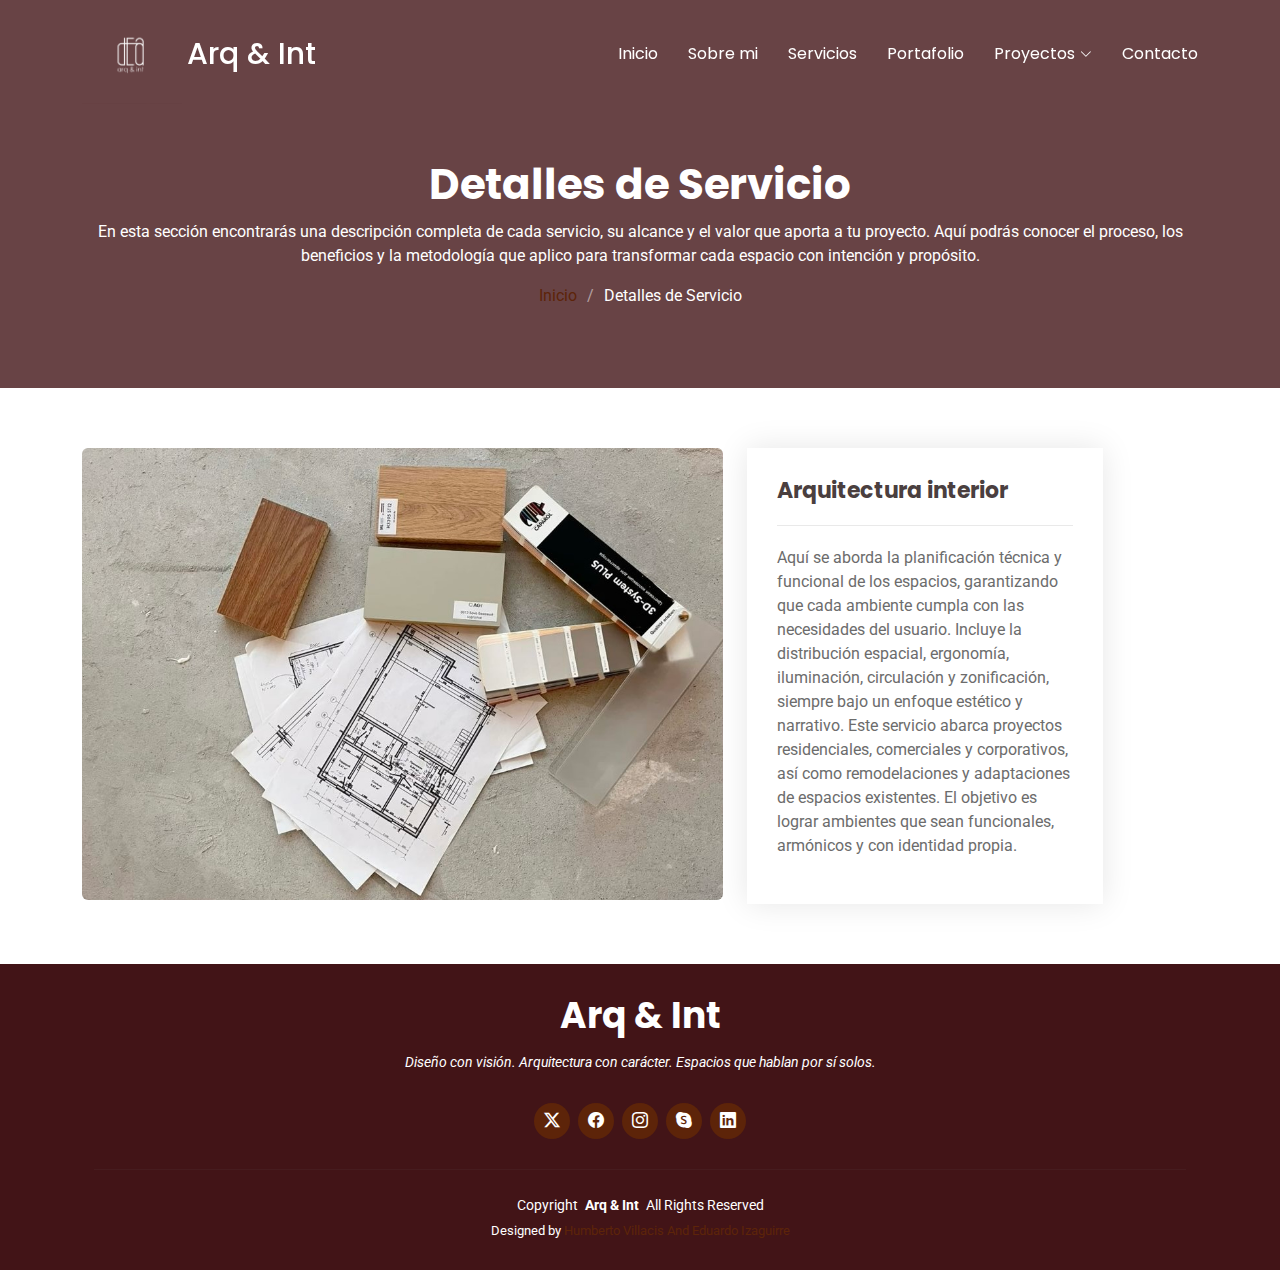
<file: arquitecturaService.html>
<!DOCTYPE html>
<html lang="en">

<head>
  <meta charset="utf-8">
  <meta content="width=device-width, initial-scale=1.0" name="viewport">
  <title>Portfolio Details
  </title>
  <meta name="description" content="">
  <meta name="keywords" content="">

  <!-- Favicons -->
  <link href="assets/img/favicon.png" rel="icon">
  <link href="assets/img/apple-touch-icon.png" rel="apple-touch-icon">

  <!-- Fonts -->
  <link href="https://fonts.googleapis.com" rel="preconnect">
  <link href="https://fonts.gstatic.com" rel="preconnect" crossorigin>
  <link href="https://fonts.googleapis.com/css2?family=Roboto:ital,wght@0,100;0,300;0,400;0,500;0,700;0,900;1,100;1,300;1,400;1,500;1,700;1,900&family=Poppins:ital,wght@0,100;0,200;0,300;0,400;0,500;0,600;0,700;0,800;0,900;1,100;1,200;1,300;1,400;1,500;1,600;1,700;1,800;1,900&family=Playfair+Display:ital,wght@0,400;0,500;0,600;0,700;0,800;0,900;1,400;1,500;1,600;1,700;1,800;1,900&display=swap" rel="stylesheet">

  <!-- Vendor CSS Files -->
  <link href="assets/vendor/bootstrap/css/bootstrap.min.css" rel="stylesheet">
  <link href="assets/vendor/bootstrap-icons/bootstrap-icons.css" rel="stylesheet">
  <link href="assets/vendor/aos/aos.css" rel="stylesheet">
  <link href="assets/vendor/swiper/swiper-bundle.min.css" rel="stylesheet">
  <link href="assets/vendor/glightbox/css/glightbox.min.css" rel="stylesheet">

  <!-- Main CSS File -->
  <link href="assets/css/main.css" rel="stylesheet">

  <!-- =======================================================
  * Template Name: Folio
  * Template URL: https://bootstrapmade.com/folio-bootstrap-portfolio-template/
  * Updated: Aug 08 2024 with Bootstrap v5.3.3
  * Author: BootstrapMade.com
  * License: https://bootstrapmade.com/license/
  ======================================================== -->
</head>

<body class="portfolio-details-page">

  <header id="header" class="header d-flex align-items-center fixed-top">
    <div class="container-fluid container-xl position-relative d-flex align-items-center justify-content-between">

      <a href="index.html" class="logo d-flex align-items-center">
  <img 
    src="assets/img/logo nuevo DEA [Recuperado]-01.png" 
    alt="Arq & Int"
  >
  <h1 class="sitename">Arq & Int</h1>
</a>

      <nav id="navmenu" class="navmenu">
        <ul>
          <li><a href="index.html">Inicio</a></li>
          <li><a href="index.html">Sobre mi</a></li>
          <li><a href="index.html">Servicios</a></li>
          <li><a href="#portfolio">Portafolio</a></li>
          <li class="dropdown"><a href="#"><span>Proyectos</span> <i class="bi bi-chevron-down toggle-dropdown"></i></a>
            <ul>
              <li><a href="motocross.html">centro de salud de motocross</a></li>
              <li><a href="DetailBranding.html">branding y edición gráfica</a></li>
              <li><a href="coworking.html">coworking camara de comercio</a></li>
              <li><a href="habitacion.html">habitaciones residenciales</a></li>
              <li><a href="terraza.html">terraza rupestre' s</a></li>
            </ul>
          </li>
          <li><a href="#contact">Contacto</a></li>
        </ul>
        <i class="mobile-nav-toggle d-xl-none bi bi-list"></i>
      </nav>

    </div>
  </header>

  <main class="main">

    <!-- Page Title -->
    <div class="page-title dark-background">
      <div class="container position-relative">
        <h1>Detalles de Servicio</h1>
        <p>En esta sección encontrarás una descripción completa de cada servicio, su alcance y el valor que aporta a tu proyecto. Aquí podrás conocer el proceso, los beneficios y la metodología que aplico para transformar cada espacio con intención y propósito.
</p>
        <nav class="breadcrumbs">
          <ol>
            <li><a href="index.html">Inicio</a></li>
            <li class="current">Detalles de Servicio</li>
          </ol>
        </nav>
      </div>
    </div><!-- End Page Title -->

    <!-- Portfolio Details Section -->
   <section id="portfolio-details" class="portfolio-details section">

  <div class="container" data-aos="fade-up" data-aos-delay="100">

    <div class="row gy-4">

      <!-- Imagen fija sin slider -->
      <div class="col-lg-7">
        <img 
          src="assets/img/Services/IMG_3809.JPG" 
          alt="" 
          class="img-fluid rounded"
          data-aos="fade-up"
          data-aos-delay="100"
        >
      </div>

      <!-- Información del proyecto -->
      <div class="col-lg-4">
        <div class="portfolio-info" data-aos="fade-up" data-aos-delay="200">
          <h3>Arquitectura interior</h3>
          <p>
            Aquí se aborda la planificación técnica y funcional de los espacios, garantizando que cada ambiente cumpla con las necesidades del usuario. Incluye la distribución espacial, ergonomía, iluminación, circulación y zonificación, siempre bajo un enfoque estético y narrativo. Este servicio abarca proyectos residenciales, comerciales y corporativos, así como remodelaciones y adaptaciones de espacios existentes. El objetivo es lograr ambientes que sean funcionales, armónicos y con identidad propia.
          </p>
        </div>
      </div>

    </div>

  </div>

</section>
<!-- /Portfolio Details Section -->

  </main>

   <footer id="footer" class="footer light-background">
    <div class="container">
      <h3 class="sitename">Arq & Int</h3>
      <p>Diseño con visión. Arquitectura con carácter. Espacios que hablan por sí solos.</p>
      <div class="social-links d-flex justify-content-center">
        <a href=""><i class="bi bi-twitter-x"></i></a>
        <a href=""><i class="bi bi-facebook"></i></a>
        <a href=""><i class="bi bi-instagram"></i></a>
        <a href=""><i class="bi bi-skype"></i></a>
        <a href=""><i class="bi bi-linkedin"></i></a>
      </div>
      <div class="container">
        <div class="copyright">
          <span>Copyright</span> <strong class="px-1 sitename">Arq & Int</strong> <span>All Rights Reserved</span>
        </div>
        <div class="credits">
          <!-- All the links in the footer should remain intact. -->
          <!-- You can delete the links only if you've purchased the pro version. -->
          <!-- Licensing information: https://bootstrapmade.com/license/ -->
          <!-- Purchase the pro version with working PHP/AJAX contact form: [buy-url] -->
          Designed by <a href="">Humberto Villacis And Eduardo Izaguirre</a>
        </div>
      </div>
    </div>
  </footer>
  
  <!-- Scroll Top -->
  <a href="#" id="scroll-top" class="scroll-top d-flex align-items-center justify-content-center"><i class="bi bi-arrow-up-short"></i></a>

  <!-- Preloader -->
  <div id="preloader"></div>

  <!-- Vendor JS Files -->
  <script src="assets/vendor/bootstrap/js/bootstrap.bundle.min.js"></script>
  <script src="assets/vendor/php-email-form/validate.js"></script>
  <script src="assets/vendor/aos/aos.js"></script>
  <script src="assets/vendor/typed.js/typed.umd.js"></script>
  <script src="assets/vendor/swiper/swiper-bundle.min.js"></script>
  <script src="assets/vendor/glightbox/js/glightbox.min.js"></script>
  <script src="assets/vendor/imagesloaded/imagesloaded.pkgd.min.js"></script>
  <script src="assets/vendor/isotope-layout/isotope.pkgd.min.js"></script>

  <!-- Main JS File -->
  <script src="assets/js/main.js"></script>

</body>

</html>
</file>
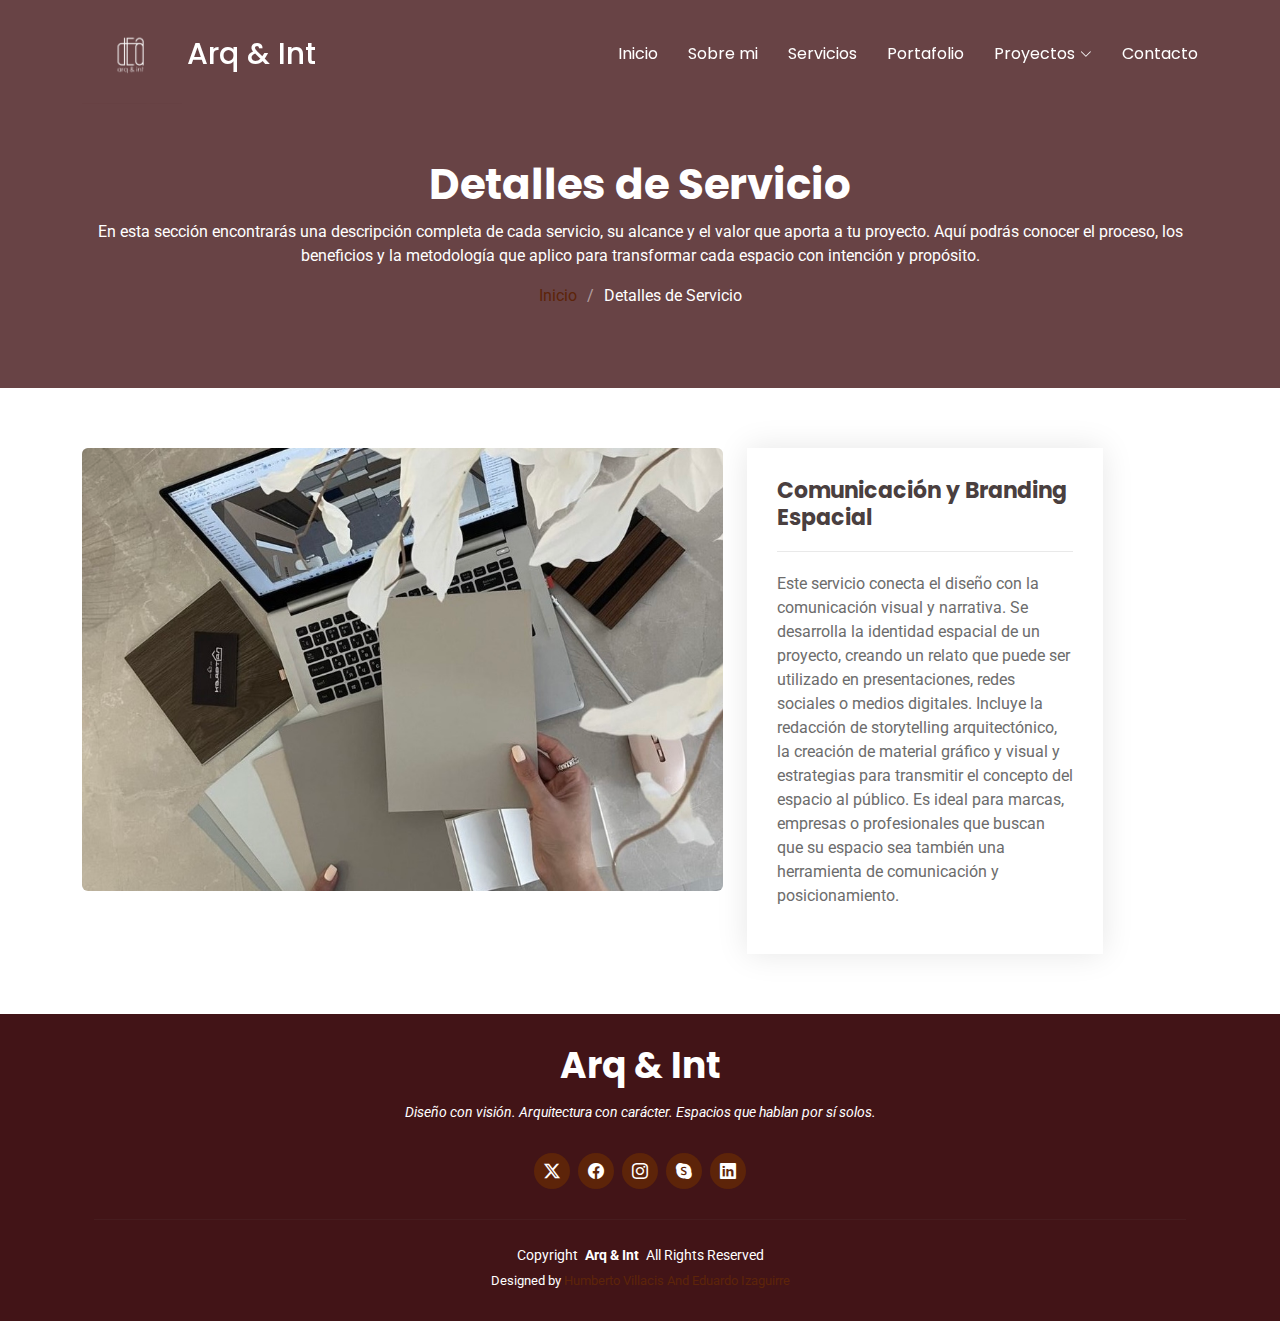
<file: brandingService.html>
<!DOCTYPE html>
<html lang="en">

<head>
  <meta charset="utf-8">
  <meta content="width=device-width, initial-scale=1.0" name="viewport">
  <title>Portfolio Details
  </title>
  <meta name="description" content="">
  <meta name="keywords" content="">

  <!-- Favicons -->
  <link href="assets/img/favicon.png" rel="icon">
  <link href="assets/img/apple-touch-icon.png" rel="apple-touch-icon">

  <!-- Fonts -->
  <link href="https://fonts.googleapis.com" rel="preconnect">
  <link href="https://fonts.gstatic.com" rel="preconnect" crossorigin>
  <link href="https://fonts.googleapis.com/css2?family=Roboto:ital,wght@0,100;0,300;0,400;0,500;0,700;0,900;1,100;1,300;1,400;1,500;1,700;1,900&family=Poppins:ital,wght@0,100;0,200;0,300;0,400;0,500;0,600;0,700;0,800;0,900;1,100;1,200;1,300;1,400;1,500;1,600;1,700;1,800;1,900&family=Playfair+Display:ital,wght@0,400;0,500;0,600;0,700;0,800;0,900;1,400;1,500;1,600;1,700;1,800;1,900&display=swap" rel="stylesheet">

  <!-- Vendor CSS Files -->
  <link href="assets/vendor/bootstrap/css/bootstrap.min.css" rel="stylesheet">
  <link href="assets/vendor/bootstrap-icons/bootstrap-icons.css" rel="stylesheet">
  <link href="assets/vendor/aos/aos.css" rel="stylesheet">
  <link href="assets/vendor/swiper/swiper-bundle.min.css" rel="stylesheet">
  <link href="assets/vendor/glightbox/css/glightbox.min.css" rel="stylesheet">

  <!-- Main CSS File -->
  <link href="assets/css/main.css" rel="stylesheet">

  <!-- =======================================================
  * Template Name: Folio
  * Template URL: https://bootstrapmade.com/folio-bootstrap-portfolio-template/
  * Updated: Aug 08 2024 with Bootstrap v5.3.3
  * Author: BootstrapMade.com
  * License: https://bootstrapmade.com/license/
  ======================================================== -->
</head>

<body class="portfolio-details-page">

  <header id="header" class="header d-flex align-items-center fixed-top">
    <div class="container-fluid container-xl position-relative d-flex align-items-center justify-content-between">

      <a href="index.html" class="logo d-flex align-items-center">
  <img 
    src="assets/img/logo nuevo DEA [Recuperado]-01.png" 
    alt="Arq & Int"
  >
  <h1 class="sitename">Arq & Int</h1>
</a>

      <nav id="navmenu" class="navmenu">
        <ul>
          <li><a href="index.html">Inicio</a></li>
          <li><a href="index.html">Sobre mi</a></li>
          <li><a href="index.html">Servicios</a></li>
          <li><a href="#portfolio">Portafolio</a></li>
          <li class="dropdown"><a href="#"><span>Proyectos</span> <i class="bi bi-chevron-down toggle-dropdown"></i></a>
            <ul>
              <li><a href="motocross.html">centro de salud de motocross</a></li>
              <li><a href="DetailBranding.html">branding y edición gráfica</a></li>
              <li><a href="coworking.html">coworking camara de comercio</a></li>
              <li><a href="habitacion.html">habitaciones residenciales</a></li>
              <li><a href="terraza.html">terraza rupestre' s</a></li>
            </ul>
          </li>
          <li><a href="#contact">Contacto</a></li>
        </ul>
        <i class="mobile-nav-toggle d-xl-none bi bi-list"></i>
      </nav>

    </div>
  </header>

  <main class="main">

    <!-- Page Title -->
    <div class="page-title dark-background">
      <div class="container position-relative">
        <h1>Detalles de Servicio</h1>
        <p>En esta sección encontrarás una descripción completa de cada servicio, su alcance y el valor que aporta a tu proyecto. Aquí podrás conocer el proceso, los beneficios y la metodología que aplico para transformar cada espacio con intención y propósito.
</p>
        <nav class="breadcrumbs">
          <ol>
            <li><a href="index.html">Inicio</a></li>
            <li class="current">Detalles de Servicio</li>
          </ol>
        </nav>
      </div>
    </div><!-- End Page Title -->

    <!-- Portfolio Details Section -->
   <section id="portfolio-details" class="portfolio-details section">

  <div class="container" data-aos="fade-up" data-aos-delay="100">

    <div class="row gy-4">

      <!-- Imagen fija sin slider -->
      <div class="col-lg-7">
        <img 
          src="assets/img/Services/IMG_3808.JPG" 
          alt="" 
          class="img-fluid rounded"
          data-aos="fade-up"
          data-aos-delay="100"
        >
      </div>

      <!-- Información del proyecto -->
      <div class="col-lg-4">
        <div class="portfolio-info" data-aos="fade-up" data-aos-delay="200">
          <h3>Comunicación y Branding Espacial</h3>
          <p>
            Este servicio conecta el diseño con la comunicación visual y narrativa. Se desarrolla la identidad espacial de un proyecto, creando un relato que puede ser utilizado en presentaciones, redes sociales o medios digitales. Incluye la redacción de storytelling arquitectónico, la creación de material gráfico y visual y estrategias para transmitir el concepto del espacio al público. Es ideal para marcas, empresas o profesionales que buscan que su espacio sea también una herramienta de comunicación y posicionamiento.
          </p>
        </div>
      </div>

    </div>

  </div>

</section>
<!-- /Portfolio Details Section -->

  </main>

   <footer id="footer" class="footer light-background">
    <div class="container">
      <h3 class="sitename">Arq & Int</h3>
      <p>Diseño con visión. Arquitectura con carácter. Espacios que hablan por sí solos.</p>
      <div class="social-links d-flex justify-content-center">
        <a href=""><i class="bi bi-twitter-x"></i></a>
        <a href=""><i class="bi bi-facebook"></i></a>
        <a href=""><i class="bi bi-instagram"></i></a>
        <a href=""><i class="bi bi-skype"></i></a>
        <a href=""><i class="bi bi-linkedin"></i></a>
      </div>
      <div class="container">
        <div class="copyright">
          <span>Copyright</span> <strong class="px-1 sitename">Arq & Int</strong> <span>All Rights Reserved</span>
        </div>
        <div class="credits">
          <!-- All the links in the footer should remain intact. -->
          <!-- You can delete the links only if you've purchased the pro version. -->
          <!-- Licensing information: https://bootstrapmade.com/license/ -->
          <!-- Purchase the pro version with working PHP/AJAX contact form: [buy-url] -->
          Designed by <a href="">Humberto Villacis And Eduardo Izaguirre</a>
        </div>
      </div>
    </div>
  </footer>
  
  <!-- Scroll Top -->
  <a href="#" id="scroll-top" class="scroll-top d-flex align-items-center justify-content-center"><i class="bi bi-arrow-up-short"></i></a>

  <!-- Preloader -->
  <div id="preloader"></div>

  <!-- Vendor JS Files -->
  <script src="assets/vendor/bootstrap/js/bootstrap.bundle.min.js"></script>
  <script src="assets/vendor/php-email-form/validate.js"></script>
  <script src="assets/vendor/aos/aos.js"></script>
  <script src="assets/vendor/typed.js/typed.umd.js"></script>
  <script src="assets/vendor/swiper/swiper-bundle.min.js"></script>
  <script src="assets/vendor/glightbox/js/glightbox.min.js"></script>
  <script src="assets/vendor/imagesloaded/imagesloaded.pkgd.min.js"></script>
  <script src="assets/vendor/isotope-layout/isotope.pkgd.min.js"></script>

  <!-- Main JS File -->
  <script src="assets/js/main.js"></script>

</body>

</html>
</file>
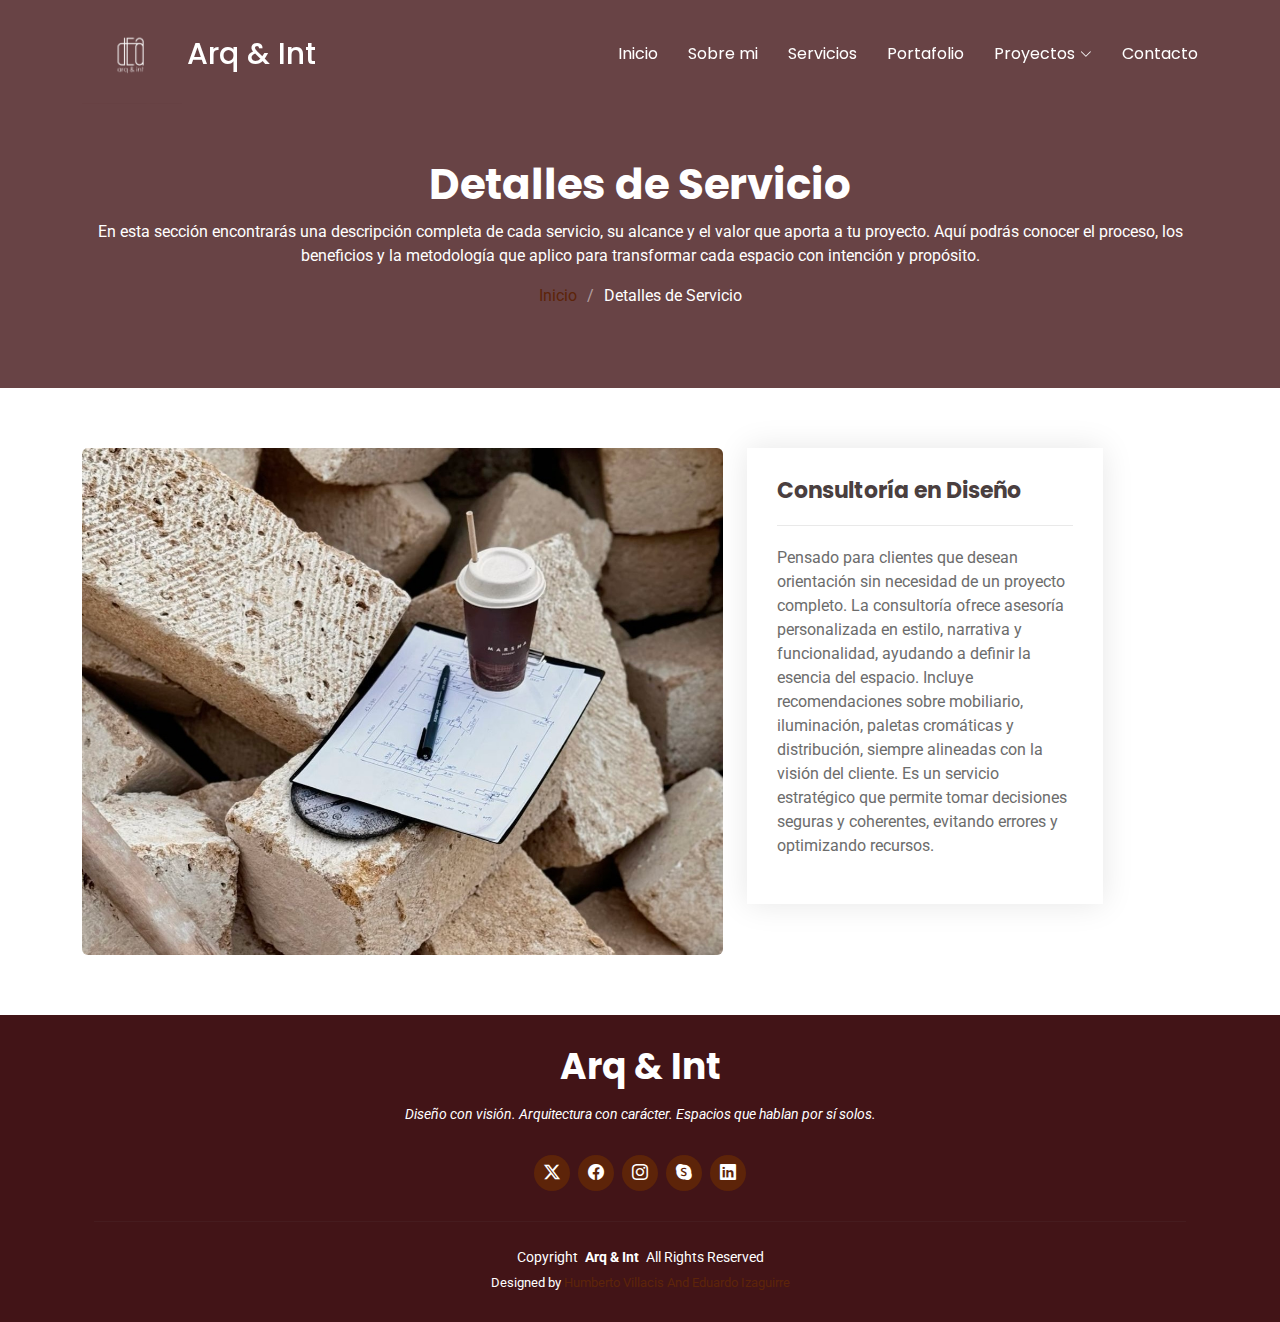
<file: consultoriaService.html>
<!DOCTYPE html>
<html lang="en">

<head>
  <meta charset="utf-8">
  <meta content="width=device-width, initial-scale=1.0" name="viewport">
  <title>Portfolio Details
  </title>
  <meta name="description" content="">
  <meta name="keywords" content="">

  <!-- Favicons -->
  <link href="assets/img/favicon.png" rel="icon">
  <link href="assets/img/apple-touch-icon.png" rel="apple-touch-icon">

  <!-- Fonts -->
  <link href="https://fonts.googleapis.com" rel="preconnect">
  <link href="https://fonts.gstatic.com" rel="preconnect" crossorigin>
  <link href="https://fonts.googleapis.com/css2?family=Roboto:ital,wght@0,100;0,300;0,400;0,500;0,700;0,900;1,100;1,300;1,400;1,500;1,700;1,900&family=Poppins:ital,wght@0,100;0,200;0,300;0,400;0,500;0,600;0,700;0,800;0,900;1,100;1,200;1,300;1,400;1,500;1,600;1,700;1,800;1,900&family=Playfair+Display:ital,wght@0,400;0,500;0,600;0,700;0,800;0,900;1,400;1,500;1,600;1,700;1,800;1,900&display=swap" rel="stylesheet">

  <!-- Vendor CSS Files -->
  <link href="assets/vendor/bootstrap/css/bootstrap.min.css" rel="stylesheet">
  <link href="assets/vendor/bootstrap-icons/bootstrap-icons.css" rel="stylesheet">
  <link href="assets/vendor/aos/aos.css" rel="stylesheet">
  <link href="assets/vendor/swiper/swiper-bundle.min.css" rel="stylesheet">
  <link href="assets/vendor/glightbox/css/glightbox.min.css" rel="stylesheet">

  <!-- Main CSS File -->
  <link href="assets/css/main.css" rel="stylesheet">

  <!-- =======================================================
  * Template Name: Folio
  * Template URL: https://bootstrapmade.com/folio-bootstrap-portfolio-template/
  * Updated: Aug 08 2024 with Bootstrap v5.3.3
  * Author: BootstrapMade.com
  * License: https://bootstrapmade.com/license/
  ======================================================== -->
</head>

<body class="portfolio-details-page">

  <header id="header" class="header d-flex align-items-center fixed-top">
    <div class="container-fluid container-xl position-relative d-flex align-items-center justify-content-between">

      <a href="index.html" class="logo d-flex align-items-center">
  <img 
    src="assets/img/logo nuevo DEA [Recuperado]-01.png" 
    alt="Arq & Int"
  >
  <h1 class="sitename">Arq & Int</h1>
</a>

      <nav id="navmenu" class="navmenu">
        <ul>
          <li><a href="index.html">Inicio</a></li>
          <li><a href="index.html">Sobre mi</a></li>
          <li><a href="index.html">Servicios</a></li>
          <li><a href="#portfolio">Portafolio</a></li>
          <li class="dropdown"><a href="#"><span>Proyectos</span> <i class="bi bi-chevron-down toggle-dropdown"></i></a>
            <ul>
              <li><a href="motocross.html">centro de salud de motocross</a></li>
              <li><a href="DetailBranding.html">branding y edición gráfica</a></li>
              <li><a href="coworking.html">coworking camara de comercio</a></li>
              <li><a href="habitacion.html">habitaciones residenciales</a></li>
              <li><a href="terraza.html">terraza rupestre' s</a></li>
            </ul>
          </li>
          <li><a href="#contact">Contacto</a></li>
        </ul>
        <i class="mobile-nav-toggle d-xl-none bi bi-list"></i>
      </nav>

    </div>
  </header>

  <main class="main">

    <!-- Page Title -->
    <div class="page-title dark-background">
      <div class="container position-relative">
        <h1>Detalles de Servicio</h1>
        <p>En esta sección encontrarás una descripción completa de cada servicio, su alcance y el valor que aporta a tu proyecto. Aquí podrás conocer el proceso, los beneficios y la metodología que aplico para transformar cada espacio con intención y propósito.
</p>
        <nav class="breadcrumbs">
          <ol>
            <li><a href="index.html">Inicio</a></li>
            <li class="current">Detalles de Servicio</li>
          </ol>
        </nav>
      </div>
    </div><!-- End Page Title -->

    <!-- Portfolio Details Section -->
   <section id="portfolio-details" class="portfolio-details section">

  <div class="container" data-aos="fade-up" data-aos-delay="100">

    <div class="row gy-4">

      <!-- Imagen fija sin slider -->
      <div class="col-lg-7">
        <img 
          src="assets/img/Services/IMG_3807.JPG" 
          alt="" 
          class="img-fluid rounded"
          data-aos="fade-up"
          data-aos-delay="100"
        >
      </div>

      <!-- Información del proyecto -->
      <div class="col-lg-4">
        <div class="portfolio-info" data-aos="fade-up" data-aos-delay="200">
          <h3>Consultoría en Diseño</h3>
          <p>
            Pensado para clientes que desean orientación sin necesidad de un proyecto completo. La consultoría ofrece asesoría personalizada en estilo, narrativa y funcionalidad, ayudando a definir la esencia del espacio. Incluye recomendaciones sobre mobiliario, iluminación, paletas cromáticas y distribución, siempre alineadas con la visión del cliente. Es un servicio estratégico que permite tomar decisiones seguras y coherentes, evitando errores y optimizando recursos.
          </p>
        </div>
      </div>

    </div>

  </div>

</section>
<!-- /Portfolio Details Section -->

  </main>

   <footer id="footer" class="footer light-background">
    <div class="container">
      <h3 class="sitename">Arq & Int</h3>
      <p>Diseño con visión. Arquitectura con carácter. Espacios que hablan por sí solos.</p>
      <div class="social-links d-flex justify-content-center">
        <a href=""><i class="bi bi-twitter-x"></i></a>
        <a href=""><i class="bi bi-facebook"></i></a>
        <a href=""><i class="bi bi-instagram"></i></a>
        <a href=""><i class="bi bi-skype"></i></a>
        <a href=""><i class="bi bi-linkedin"></i></a>
      </div>
      <div class="container">
        <div class="copyright">
          <span>Copyright</span> <strong class="px-1 sitename">Arq & Int</strong> <span>All Rights Reserved</span>
        </div>
        <div class="credits">
          <!-- All the links in the footer should remain intact. -->
          <!-- You can delete the links only if you've purchased the pro version. -->
          <!-- Licensing information: https://bootstrapmade.com/license/ -->
          <!-- Purchase the pro version with working PHP/AJAX contact form: [buy-url] -->
          Designed by <a href="">Humberto Villacis And Eduardo Izaguirre</a>
        </div>
      </div>
    </div>
  </footer>
  
  <!-- Scroll Top -->
  <a href="#" id="scroll-top" class="scroll-top d-flex align-items-center justify-content-center"><i class="bi bi-arrow-up-short"></i></a>

  <!-- Preloader -->
  <div id="preloader"></div>

  <!-- Vendor JS Files -->
  <script src="assets/vendor/bootstrap/js/bootstrap.bundle.min.js"></script>
  <script src="assets/vendor/php-email-form/validate.js"></script>
  <script src="assets/vendor/aos/aos.js"></script>
  <script src="assets/vendor/typed.js/typed.umd.js"></script>
  <script src="assets/vendor/swiper/swiper-bundle.min.js"></script>
  <script src="assets/vendor/glightbox/js/glightbox.min.js"></script>
  <script src="assets/vendor/imagesloaded/imagesloaded.pkgd.min.js"></script>
  <script src="assets/vendor/isotope-layout/isotope.pkgd.min.js"></script>

  <!-- Main JS File -->
  <script src="assets/js/main.js"></script>

</body>

</html>
</file>
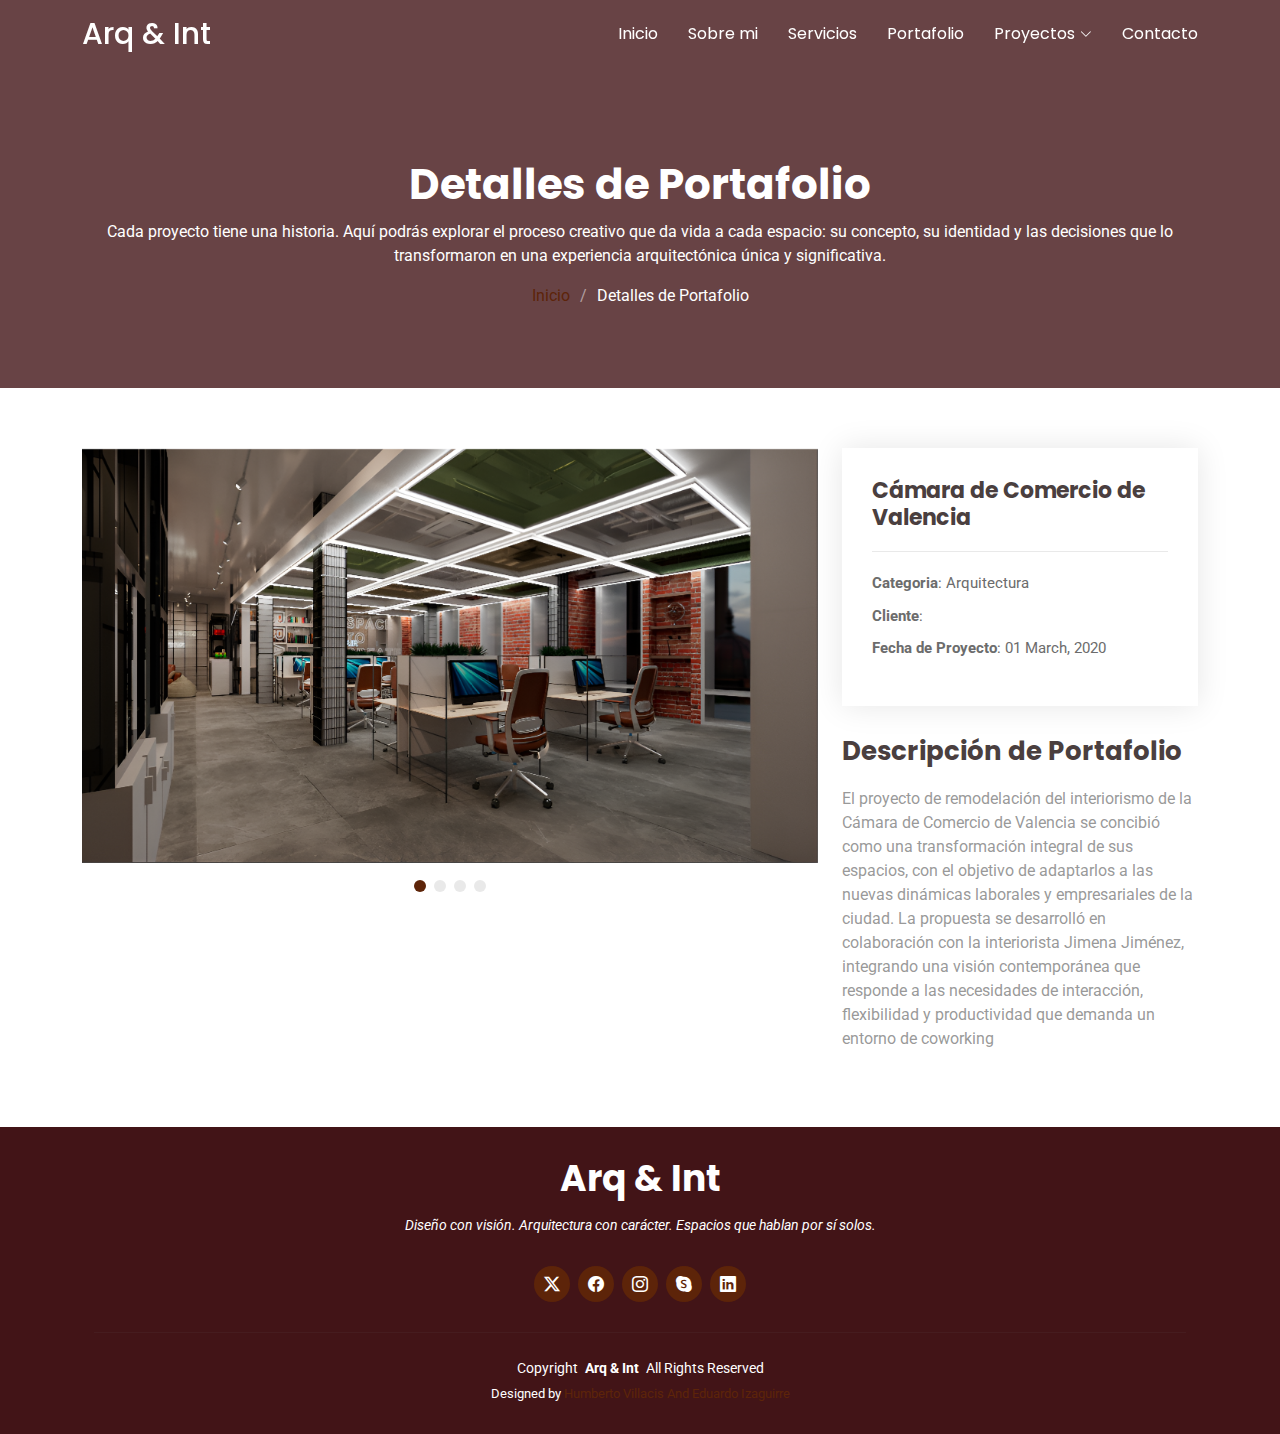
<file: coworking.html>
<!DOCTYPE html>
<html lang="en">

<head>
  <meta charset="utf-8">
  <meta content="width=device-width, initial-scale=1.0" name="viewport">
  <title>Portfolio Details
  </title>
  <meta name="description" content="">
  <meta name="keywords" content="">

  <!-- Favicons -->
  <link href="assets/img/favicon.png" rel="icon">
  <link href="assets/img/apple-touch-icon.png" rel="apple-touch-icon">

  <!-- Fonts -->
  <link href="https://fonts.googleapis.com" rel="preconnect">
  <link href="https://fonts.gstatic.com" rel="preconnect" crossorigin>
  <link href="https://fonts.googleapis.com/css2?family=Roboto:ital,wght@0,100;0,300;0,400;0,500;0,700;0,900;1,100;1,300;1,400;1,500;1,700;1,900&family=Poppins:ital,wght@0,100;0,200;0,300;0,400;0,500;0,600;0,700;0,800;0,900;1,100;1,200;1,300;1,400;1,500;1,600;1,700;1,800;1,900&family=Playfair+Display:ital,wght@0,400;0,500;0,600;0,700;0,800;0,900;1,400;1,500;1,600;1,700;1,800;1,900&display=swap" rel="stylesheet">

  <!-- Vendor CSS Files -->
  <link href="assets/vendor/bootstrap/css/bootstrap.min.css" rel="stylesheet">
  <link href="assets/vendor/bootstrap-icons/bootstrap-icons.css" rel="stylesheet">
  <link href="assets/vendor/aos/aos.css" rel="stylesheet">
  <link href="assets/vendor/swiper/swiper-bundle.min.css" rel="stylesheet">
  <link href="assets/vendor/glightbox/css/glightbox.min.css" rel="stylesheet">

  <!-- Main CSS File -->
  <link href="assets/css/main.css" rel="stylesheet">

  <!-- =======================================================
  * Template Name: Folio
  * Template URL: https://bootstrapmade.com/folio-bootstrap-portfolio-template/
  * Updated: Aug 08 2024 with Bootstrap v5.3.3
  * Author: BootstrapMade.com
  * License: https://bootstrapmade.com/license/
  ======================================================== -->
</head>

<body class="portfolio-details-page">

  <header id="header" class="header d-flex align-items-center fixed-top">
    <div class="container-fluid container-xl position-relative d-flex align-items-center justify-content-between">

      <a href="index.html" class="logo d-flex align-items-center">
        <!-- Uncomment the line below if you also wish to use an image logo -->
        <!-- <img src="assets/img/logo.png" alt=""> -->
        <h1 class="sitename">Arq & Int</h1>
      </a>

      <nav id="navmenu" class="navmenu">
        <ul>
          <li><a href="index.html">Inicio</a></li>
          <li><a href="index.html">Sobre mi</a></li>
          <li><a href="index.html">Servicios</a></li>
          <li><a href="#portfolio">Portafolio</a></li>
          <li class="dropdown"><a href="#"><span>Proyectos</span> <i class="bi bi-chevron-down toggle-dropdown"></i></a>
            <ul>
              <li><a href="motocross.html">centro de salud de motocross</a></li>
              <li><a href="DetailBranding.html">branding y edición gráfica</a></li>
              <li><a href="#">coworking camara de comercio</a></li>
              <li><a href="habitacion.html">habitaciones residenciales</a></li>
              <li><a href="terraza.html">terraza rupestre' s</a></li>
            </ul>
          </li>
          <li><a href="#contact">Contacto</a></li>
        </ul>
        <i class="mobile-nav-toggle d-xl-none bi bi-list"></i>
      </nav>

    </div>
  </header>

  <main class="main">

    <!-- Page Title -->
    <div class="page-title dark-background">
      <div class="container position-relative">
        <h1>Detalles de Portafolio</h1>
        <p>Cada proyecto tiene una historia. Aquí podrás explorar el proceso creativo que da vida a cada espacio: su concepto, su identidad y las decisiones que lo transformaron en una experiencia arquitectónica única y significativa.
</p>
        <nav class="breadcrumbs">
          <ol>
            <li><a href="index.html">Inicio</a></li>
            <li class="current">Detalles de Portafolio</li>
          </ol>
        </nav>
      </div>
    </div><!-- End Page Title -->

    <!-- Portfolio Details Section -->
    <section id="portfolio-details" class="portfolio-details section">

      <div class="container" data-aos="fade-up" data-aos-delay="100">

        <div class="row gy-4">

          <div class="col-lg-8">
            <div class="portfolio-details-slider swiper init-swiper">

              <script type="application/json" class="swiper-config">
                {
                  "loop": true,
                  "speed": 600,
                  "autoplay": {
                    "delay": 5000
                  },
                  "slidesPerView": "auto",
                  "pagination": {
                    "el": ".swiper-pagination",
                    "type": "bullets",
                    "clickable": true
                  }
                }
              </script>

              <div class="swiper-wrapper align-items-center">

                <div class="swiper-slide">
                  <img src="assets/img/PROYECTOS/coworking camara de comercio/IMG_2133.PNG" alt="">
                </div>


                <div class="swiper-slide">
                  <img src="assets/img/PROYECTOS/coworking camara de comercio/IMG_2227.JPG" alt="">
                </div>

                <div class="swiper-slide">
                  <img src="assets/img/PROYECTOS/coworking camara de comercio/IMG_2228.JPG" alt="">
                </div>

                <div class="swiper-slide">
                  <img src="assets/img/PROYECTOS/coworking camara de comercio/IMG_6047.JPG" alt="">
                </div>
              </div>
              <div class="swiper-pagination"></div>
            </div>
          </div>

          <div class="col-lg-4">
            <div class="portfolio-info" data-aos="fade-up" data-aos-delay="200">
              <h3>Cámara de Comercio de Valencia</h3>
              <ul>
                <li><strong>Categoria</strong>: Arquitectura</li>
                <li><strong>Cliente</strong>: </li>
                <li><strong>Fecha de Proyecto</strong>: 01 March, 2020</li>
              </ul>
            </div>
            <div class="portfolio-description" data-aos="fade-up" data-aos-delay="300">
              <h2>Descripción de Portafolio</h2>
              <p>
                El proyecto de remodelación del interiorismo de la Cámara de Comercio de Valencia se concibió como una transformación integral de sus espacios, con el objetivo de adaptarlos a las nuevas dinámicas laborales y empresariales de la ciudad. La propuesta se desarrolló en colaboración con la interiorista Jimena Jiménez, integrando una visión contemporánea que responde a las necesidades de interacción, flexibilidad y productividad que demanda un entorno de coworking
              </p>
            </div>
          </div>

        </div>

      </div>

    </section><!-- /Portfolio Details Section -->

  </main>

   <footer id="footer" class="footer light-background">
    <div class="container">
      <h3 class="sitename">Arq & Int</h3>
      <p>Diseño con visión. Arquitectura con carácter. Espacios que hablan por sí solos.</p>
      <div class="social-links d-flex justify-content-center">
        <a href=""><i class="bi bi-twitter-x"></i></a>
        <a href=""><i class="bi bi-facebook"></i></a>
        <a href=""><i class="bi bi-instagram"></i></a>
        <a href=""><i class="bi bi-skype"></i></a>
        <a href=""><i class="bi bi-linkedin"></i></a>
      </div>
      <div class="container">
        <div class="copyright">
          <span>Copyright</span> <strong class="px-1 sitename">Arq & Int</strong> <span>All Rights Reserved</span>
        </div>
        <div class="credits">
          <!-- All the links in the footer should remain intact. -->
          <!-- You can delete the links only if you've purchased the pro version. -->
          <!-- Licensing information: https://bootstrapmade.com/license/ -->
          <!-- Purchase the pro version with working PHP/AJAX contact form: [buy-url] -->
          Designed by <a href="">Humberto Villacis And Eduardo Izaguirre</a>
        </div>
      </div>
    </div>
  </footer>
  
  <!-- Scroll Top -->
  <a href="#" id="scroll-top" class="scroll-top d-flex align-items-center justify-content-center"><i class="bi bi-arrow-up-short"></i></a>

  <!-- Preloader -->
  <div id="preloader"></div>

  <!-- Vendor JS Files -->
  <script src="assets/vendor/bootstrap/js/bootstrap.bundle.min.js"></script>
  <script src="assets/vendor/php-email-form/validate.js"></script>
  <script src="assets/vendor/aos/aos.js"></script>
  <script src="assets/vendor/typed.js/typed.umd.js"></script>
  <script src="assets/vendor/swiper/swiper-bundle.min.js"></script>
  <script src="assets/vendor/glightbox/js/glightbox.min.js"></script>
  <script src="assets/vendor/imagesloaded/imagesloaded.pkgd.min.js"></script>
  <script src="assets/vendor/isotope-layout/isotope.pkgd.min.js"></script>

  <!-- Main JS File -->
  <script src="assets/js/main.js"></script>

</body>

</html>
</file>
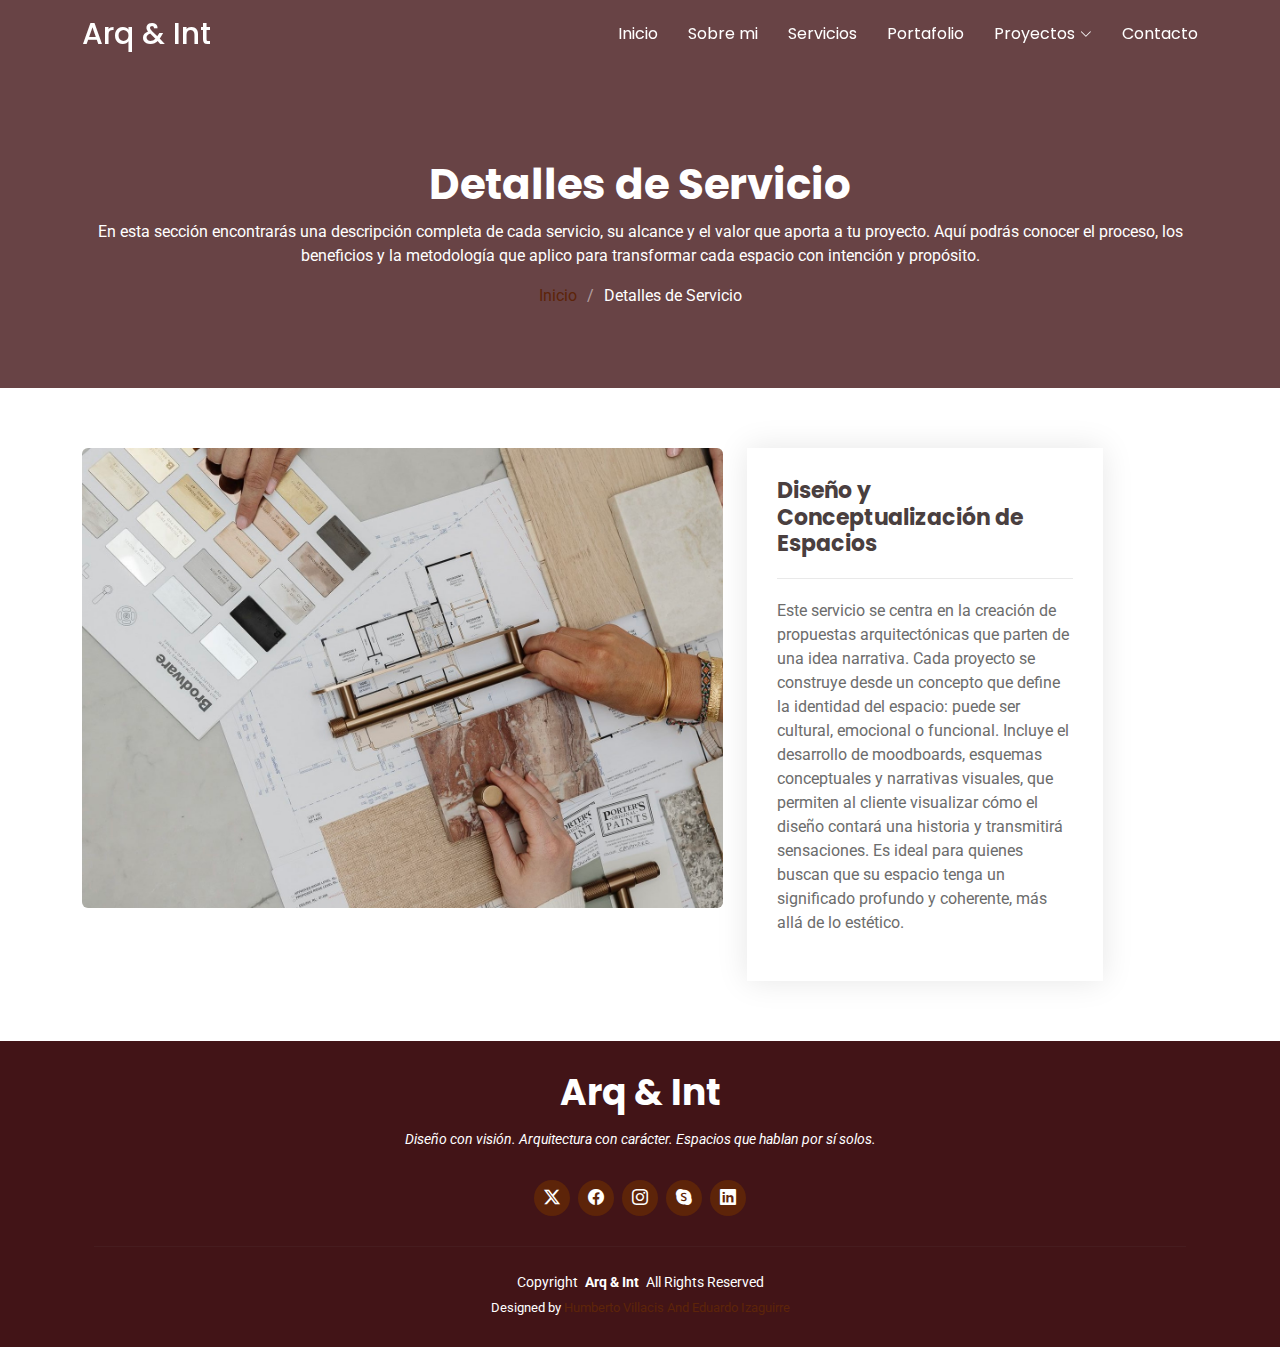
<file: DiseñoService.html>
<!DOCTYPE html>
<html lang="en">

<head>
  <meta charset="utf-8">
  <meta content="width=device-width, initial-scale=1.0" name="viewport">
  <title>Portfolio Details
  </title>
  <meta name="description" content="">
  <meta name="keywords" content="">

  <!-- Favicons -->
  <link href="assets/img/favicon.png" rel="icon">
  <link href="assets/img/apple-touch-icon.png" rel="apple-touch-icon">

  <!-- Fonts -->
  <link href="https://fonts.googleapis.com" rel="preconnect">
  <link href="https://fonts.gstatic.com" rel="preconnect" crossorigin>
  <link href="https://fonts.googleapis.com/css2?family=Roboto:ital,wght@0,100;0,300;0,400;0,500;0,700;0,900;1,100;1,300;1,400;1,500;1,700;1,900&family=Poppins:ital,wght@0,100;0,200;0,300;0,400;0,500;0,600;0,700;0,800;0,900;1,100;1,200;1,300;1,400;1,500;1,600;1,700;1,800;1,900&family=Playfair+Display:ital,wght@0,400;0,500;0,600;0,700;0,800;0,900;1,400;1,500;1,600;1,700;1,800;1,900&display=swap" rel="stylesheet">

  <!-- Vendor CSS Files -->
  <link href="assets/vendor/bootstrap/css/bootstrap.min.css" rel="stylesheet">
  <link href="assets/vendor/bootstrap-icons/bootstrap-icons.css" rel="stylesheet">
  <link href="assets/vendor/aos/aos.css" rel="stylesheet">
  <link href="assets/vendor/swiper/swiper-bundle.min.css" rel="stylesheet">
  <link href="assets/vendor/glightbox/css/glightbox.min.css" rel="stylesheet">

  <!-- Main CSS File -->
  <link href="assets/css/main.css" rel="stylesheet">

  <!-- =======================================================
  * Template Name: Folio
  * Template URL: https://bootstrapmade.com/folio-bootstrap-portfolio-template/
  * Updated: Aug 08 2024 with Bootstrap v5.3.3
  * Author: BootstrapMade.com
  * License: https://bootstrapmade.com/license/
  ======================================================== -->
</head>

<body class="portfolio-details-page">

  <header id="header" class="header d-flex align-items-center fixed-top">
    <div class="container-fluid container-xl position-relative d-flex align-items-center justify-content-between">

      <a href="index.html" class="logo d-flex align-items-center">
        <!-- Uncomment the line below if you also wish to use an image logo -->
        <!-- <img src="assets/img/logo.png" alt=""> -->
        <h1 class="sitename">Arq & Int</h1>
      </a>

      <nav id="navmenu" class="navmenu">
        <ul>
          <li><a href="index.html">Inicio</a></li>
          <li><a href="index.html">Sobre mi</a></li>
          <li><a href="index.html">Servicios</a></li>
          <li><a href="#portfolio">Portafolio</a></li>
          <li class="dropdown"><a href="#"><span>Proyectos</span> <i class="bi bi-chevron-down toggle-dropdown"></i></a>
            <ul>
              <li><a href="motocross.html">centro de salud de motocross</a></li>
              <li><a href="DetailBranding.html">branding y edición gráfica</a></li>
              <li><a href="coworking.html">coworking camara de comercio</a></li>
              <li><a href="habitacion.html">habitaciones residenciales</a></li>
              <li><a href="terraza.html">terraza rupestre' s</a></li>
            </ul>
          </li>
          <li><a href="#contact">Contacto</a></li>
        </ul>
        <i class="mobile-nav-toggle d-xl-none bi bi-list"></i>
      </nav>

    </div>
  </header>

  <main class="main">

    <!-- Page Title -->
    <div class="page-title dark-background">
      <div class="container position-relative">
        <h1>Detalles de Servicio</h1>
        <p>En esta sección encontrarás una descripción completa de cada servicio, su alcance y el valor que aporta a tu proyecto. Aquí podrás conocer el proceso, los beneficios y la metodología que aplico para transformar cada espacio con intención y propósito.
</p>
        <nav class="breadcrumbs">
          <ol>
            <li><a href="index.html">Inicio</a></li>
            <li class="current">Detalles de Servicio</li>
          </ol>
        </nav>
      </div>
    </div><!-- End Page Title -->

    <!-- Portfolio Details Section -->
   <section id="portfolio-details" class="portfolio-details section">

  <div class="container" data-aos="fade-up" data-aos-delay="100">

    <div class="row gy-4">

      <!-- Imagen fija sin slider -->
      <div class="col-lg-7">
        <img 
          src="assets/img/Services/IMG_3812.JPG" 
          alt="" 
          class="img-fluid rounded"
          data-aos="fade-up"
          data-aos-delay="100"
        >
      </div>

      <!-- Información del proyecto -->
      <div class="col-lg-4">
        <div class="portfolio-info" data-aos="fade-up" data-aos-delay="200">
          <h3>Diseño y Conceptualización de Espacios</h3>
          <p>
            Este servicio se centra en la creación de propuestas arquitectónicas que parten de una idea narrativa. 
            Cada proyecto se construye desde un concepto que define la identidad del espacio: puede ser cultural, 
            emocional o funcional. Incluye el desarrollo de moodboards, esquemas conceptuales y narrativas visuales, 
            que permiten al cliente visualizar cómo el diseño contará una historia y transmitirá sensaciones. 
            Es ideal para quienes buscan que su espacio tenga un significado profundo y coherente, más allá de lo estético.
          </p>
        </div>
      </div>

    </div>

  </div>

</section>
<!-- /Portfolio Details Section -->

  </main>

   <footer id="footer" class="footer light-background">
    <div class="container">
      <h3 class="sitename">Arq & Int</h3>
      <p>Diseño con visión. Arquitectura con carácter. Espacios que hablan por sí solos.</p>
      <div class="social-links d-flex justify-content-center">
        <a href=""><i class="bi bi-twitter-x"></i></a>
        <a href=""><i class="bi bi-facebook"></i></a>
        <a href=""><i class="bi bi-instagram"></i></a>
        <a href=""><i class="bi bi-skype"></i></a>
        <a href=""><i class="bi bi-linkedin"></i></a>
      </div>
      <div class="container">
        <div class="copyright">
          <span>Copyright</span> <strong class="px-1 sitename">Arq & Int</strong> <span>All Rights Reserved</span>
        </div>
        <div class="credits">
          <!-- All the links in the footer should remain intact. -->
          <!-- You can delete the links only if you've purchased the pro version. -->
          <!-- Licensing information: https://bootstrapmade.com/license/ -->
          <!-- Purchase the pro version with working PHP/AJAX contact form: [buy-url] -->
          Designed by <a href="">Humberto Villacis And Eduardo Izaguirre</a>
        </div>
      </div>
    </div>
  </footer>
  
  <!-- Scroll Top -->
  <a href="#" id="scroll-top" class="scroll-top d-flex align-items-center justify-content-center"><i class="bi bi-arrow-up-short"></i></a>

  <!-- Preloader -->
  <div id="preloader"></div>

  <!-- Vendor JS Files -->
  <script src="assets/vendor/bootstrap/js/bootstrap.bundle.min.js"></script>
  <script src="assets/vendor/php-email-form/validate.js"></script>
  <script src="assets/vendor/aos/aos.js"></script>
  <script src="assets/vendor/typed.js/typed.umd.js"></script>
  <script src="assets/vendor/swiper/swiper-bundle.min.js"></script>
  <script src="assets/vendor/glightbox/js/glightbox.min.js"></script>
  <script src="assets/vendor/imagesloaded/imagesloaded.pkgd.min.js"></script>
  <script src="assets/vendor/isotope-layout/isotope.pkgd.min.js"></script>

  <!-- Main JS File -->
  <script src="assets/js/main.js"></script>

</body>

</html>
</file>
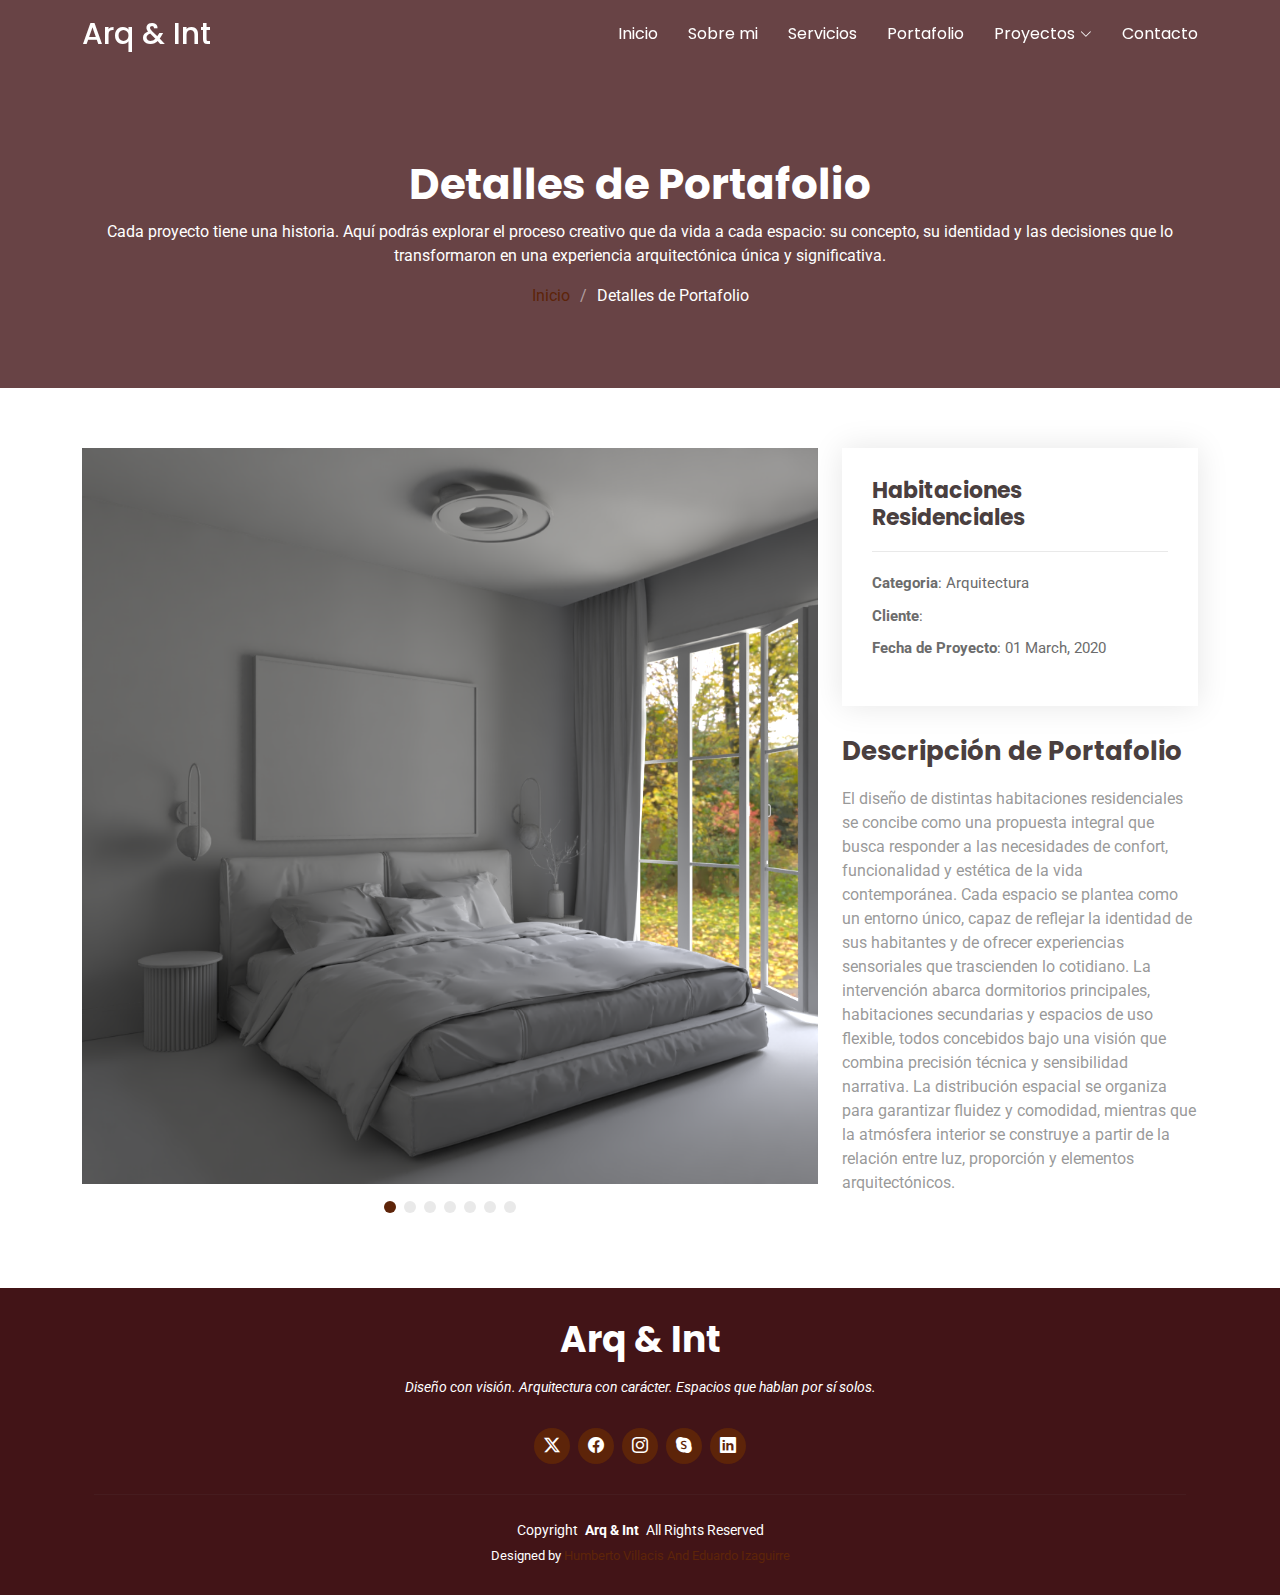
<file: habitacion.html>
<!DOCTYPE html>
<html lang="en">

<head>
  <meta charset="utf-8">
  <meta content="width=device-width, initial-scale=1.0" name="viewport">
  <title>Portfolio Details
  </title>
  <meta name="description" content="">
  <meta name="keywords" content="">

  <!-- Favicons -->
  <link href="assets/img/favicon.png" rel="icon">
  <link href="assets/img/apple-touch-icon.png" rel="apple-touch-icon">

  <!-- Fonts -->
  <link href="https://fonts.googleapis.com" rel="preconnect">
  <link href="https://fonts.gstatic.com" rel="preconnect" crossorigin>
  <link href="https://fonts.googleapis.com/css2?family=Roboto:ital,wght@0,100;0,300;0,400;0,500;0,700;0,900;1,100;1,300;1,400;1,500;1,700;1,900&family=Poppins:ital,wght@0,100;0,200;0,300;0,400;0,500;0,600;0,700;0,800;0,900;1,100;1,200;1,300;1,400;1,500;1,600;1,700;1,800;1,900&family=Playfair+Display:ital,wght@0,400;0,500;0,600;0,700;0,800;0,900;1,400;1,500;1,600;1,700;1,800;1,900&display=swap" rel="stylesheet">

  <!-- Vendor CSS Files -->
  <link href="assets/vendor/bootstrap/css/bootstrap.min.css" rel="stylesheet">
  <link href="assets/vendor/bootstrap-icons/bootstrap-icons.css" rel="stylesheet">
  <link href="assets/vendor/aos/aos.css" rel="stylesheet">
  <link href="assets/vendor/swiper/swiper-bundle.min.css" rel="stylesheet">
  <link href="assets/vendor/glightbox/css/glightbox.min.css" rel="stylesheet">

  <!-- Main CSS File -->
  <link href="assets/css/main.css" rel="stylesheet">

  <!-- =======================================================
  * Template Name: Folio
  * Template URL: https://bootstrapmade.com/folio-bootstrap-portfolio-template/
  * Updated: Aug 08 2024 with Bootstrap v5.3.3
  * Author: BootstrapMade.com
  * License: https://bootstrapmade.com/license/
  ======================================================== -->
</head>

<body class="portfolio-details-page">

  <header id="header" class="header d-flex align-items-center fixed-top">
    <div class="container-fluid container-xl position-relative d-flex align-items-center justify-content-between">

      <a href="index.html" class="logo d-flex align-items-center">
        <!-- Uncomment the line below if you also wish to use an image logo -->
        <!-- <img src="assets/img/logo.png" alt=""> -->
        <h1 class="sitename">Arq & Int</h1>
      </a>

      <nav id="navmenu" class="navmenu">
        <ul>
          <li><a href="index.html">Inicio</a></li>
          <li><a href="index.html">Sobre mi</a></li>
          <li><a href="index.html">Servicios</a></li>
          <li><a href="#portfolio">Portafolio</a></li>
          <li class="dropdown"><a href="#"><span>Proyectos</span> <i class="bi bi-chevron-down toggle-dropdown"></i></a>
            <ul>
              <li><a href="motocross.html">centro de salud de motocross</a></li>
              <li><a href="DetailBranding.html">branding y edición gráfica</a></li>
              <li><a href="coworking.html">coworking camara de comercio</a></li>
              <li><a href="#">habitaciones residenciales</a></li>
              <li><a href="terraza.html">terraza rupestre' s</a></li>
            </ul>
          </li>
          <li><a href="#contact">Contacto</a></li>
        </ul>
        <i class="mobile-nav-toggle d-xl-none bi bi-list"></i>
      </nav>

    </div>
  </header>

  <main class="main">

    <!-- Page Title -->
    <div class="page-title dark-background">
      <div class="container position-relative">
        <h1>Detalles de Portafolio</h1>
        <p>Cada proyecto tiene una historia. Aquí podrás explorar el proceso creativo que da vida a cada espacio: su concepto, su identidad y las decisiones que lo transformaron en una experiencia arquitectónica única y significativa.
</p>
        <nav class="breadcrumbs">
          <ol>
            <li><a href="index.html">Inicio</a></li>
            <li class="current">Detalles de Portafolio</li>
          </ol>
        </nav>
      </div>
    </div><!-- End Page Title -->

    <!-- Portfolio Details Section -->
    <section id="portfolio-details" class="portfolio-details section">

      <div class="container" data-aos="fade-up" data-aos-delay="100">

        <div class="row gy-4">

          <div class="col-lg-8">
            <div class="portfolio-details-slider swiper init-swiper">

              <script type="application/json" class="swiper-config">
                {
                  "loop": true,
                  "speed": 600,
                  "autoplay": {
                    "delay": 5000
                  },
                  "slidesPerView": "auto",
                  "pagination": {
                    "el": ".swiper-pagination",
                    "type": "bullets",
                    "clickable": true
                  }
                }
              </script>

              <div class="swiper-wrapper align-items-center">

                <div class="swiper-slide">
                  <img src="assets/img/PROYECTOS/proyectos habitaciones residenciales/IMG_2413.PNG" alt="">
                </div>


                 <div class="swiper-slide">
                  <img src="assets/img/PROYECTOS/proyectos habitaciones residenciales/IMG_2534.PNG" alt="">
                </div>

                 <div class="swiper-slide">
                  <img src="assets/img/PROYECTOS/proyectos habitaciones residenciales/IMG_2535.PNG" alt="">
                </div>

                 <div class="swiper-slide">
                  <img src="assets/img/PROYECTOS/proyectos habitaciones residenciales/IMG_6976.JPG" alt="">
                </div>

            

                 <div class="swiper-slide">
                  <img src="assets/img/PROYECTOS/proyectos habitaciones residenciales/IMG_6978.JPG" alt="">
                </div>

                 <div class="swiper-slide">
                  <img src="assets/img/PROYECTOS/proyectos habitaciones residenciales/IMG_6996.JPG" alt="">
                </div>

                 <div class="swiper-slide">
                  <img src="assets/img/PROYECTOS/proyectos habitaciones residenciales/IMG_7004.JPG" alt="">
                </div>

              </div>
              <div class="swiper-pagination"></div>
            </div>
          </div>

          <div class="col-lg-4">
            <div class="portfolio-info" data-aos="fade-up" data-aos-delay="200">
              <h3>Habitaciones Residenciales</h3>
              <ul>
                <li><strong>Categoria</strong>: Arquitectura</li>
                <li><strong>Cliente</strong>: </li>
                <li><strong>Fecha de Proyecto</strong>: 01 March, 2020</li>
              </ul>
            </div>
            <div class="portfolio-description" data-aos="fade-up" data-aos-delay="300">
              <h2>Descripción de Portafolio</h2>
              <p>
               El diseño de distintas habitaciones residenciales se concibe como una propuesta integral que busca responder a las necesidades de confort, funcionalidad y estética de la vida contemporánea. Cada espacio se plantea como un entorno único, capaz de reflejar la identidad de sus habitantes y de ofrecer experiencias sensoriales que trascienden lo cotidiano.
La intervención abarca dormitorios principales, habitaciones secundarias y espacios de uso flexible, todos concebidos bajo una visión que combina precisión técnica y sensibilidad narrativa. La distribución espacial se organiza para garantizar fluidez y comodidad, mientras que la atmósfera interior se construye a partir de la relación entre luz, proporción y elementos arquitectónicos.
              </p>
            </div>
          </div>

        </div>

      </div>

    </section><!-- /Portfolio Details Section -->

  </main>

   <footer id="footer" class="footer light-background">
    <div class="container">
      <h3 class="sitename">Arq & Int</h3>
      <p>Diseño con visión. Arquitectura con carácter. Espacios que hablan por sí solos.</p>
      <div class="social-links d-flex justify-content-center">
        <a href=""><i class="bi bi-twitter-x"></i></a>
        <a href=""><i class="bi bi-facebook"></i></a>
        <a href=""><i class="bi bi-instagram"></i></a>
        <a href=""><i class="bi bi-skype"></i></a>
        <a href=""><i class="bi bi-linkedin"></i></a>
      </div>
      <div class="container">
        <div class="copyright">
          <span>Copyright</span> <strong class="px-1 sitename">Arq & Int</strong> <span>All Rights Reserved</span>
        </div>
        <div class="credits">
          <!-- All the links in the footer should remain intact. -->
          <!-- You can delete the links only if you've purchased the pro version. -->
          <!-- Licensing information: https://bootstrapmade.com/license/ -->
          <!-- Purchase the pro version with working PHP/AJAX contact form: [buy-url] -->
          Designed by <a href="">Humberto Villacis And Eduardo Izaguirre</a>
        </div>
      </div>
    </div>
  </footer>
  
  <!-- Scroll Top -->
  <a href="#" id="scroll-top" class="scroll-top d-flex align-items-center justify-content-center"><i class="bi bi-arrow-up-short"></i></a>

  <!-- Preloader -->
  <div id="preloader"></div>

  <!-- Vendor JS Files -->
  <script src="assets/vendor/bootstrap/js/bootstrap.bundle.min.js"></script>
  <script src="assets/vendor/php-email-form/validate.js"></script>
  <script src="assets/vendor/aos/aos.js"></script>
  <script src="assets/vendor/typed.js/typed.umd.js"></script>
  <script src="assets/vendor/swiper/swiper-bundle.min.js"></script>
  <script src="assets/vendor/glightbox/js/glightbox.min.js"></script>
  <script src="assets/vendor/imagesloaded/imagesloaded.pkgd.min.js"></script>
  <script src="assets/vendor/isotope-layout/isotope.pkgd.min.js"></script>

  <!-- Main JS File -->
  <script src="assets/js/main.js"></script>

</body>

</html>
</file>
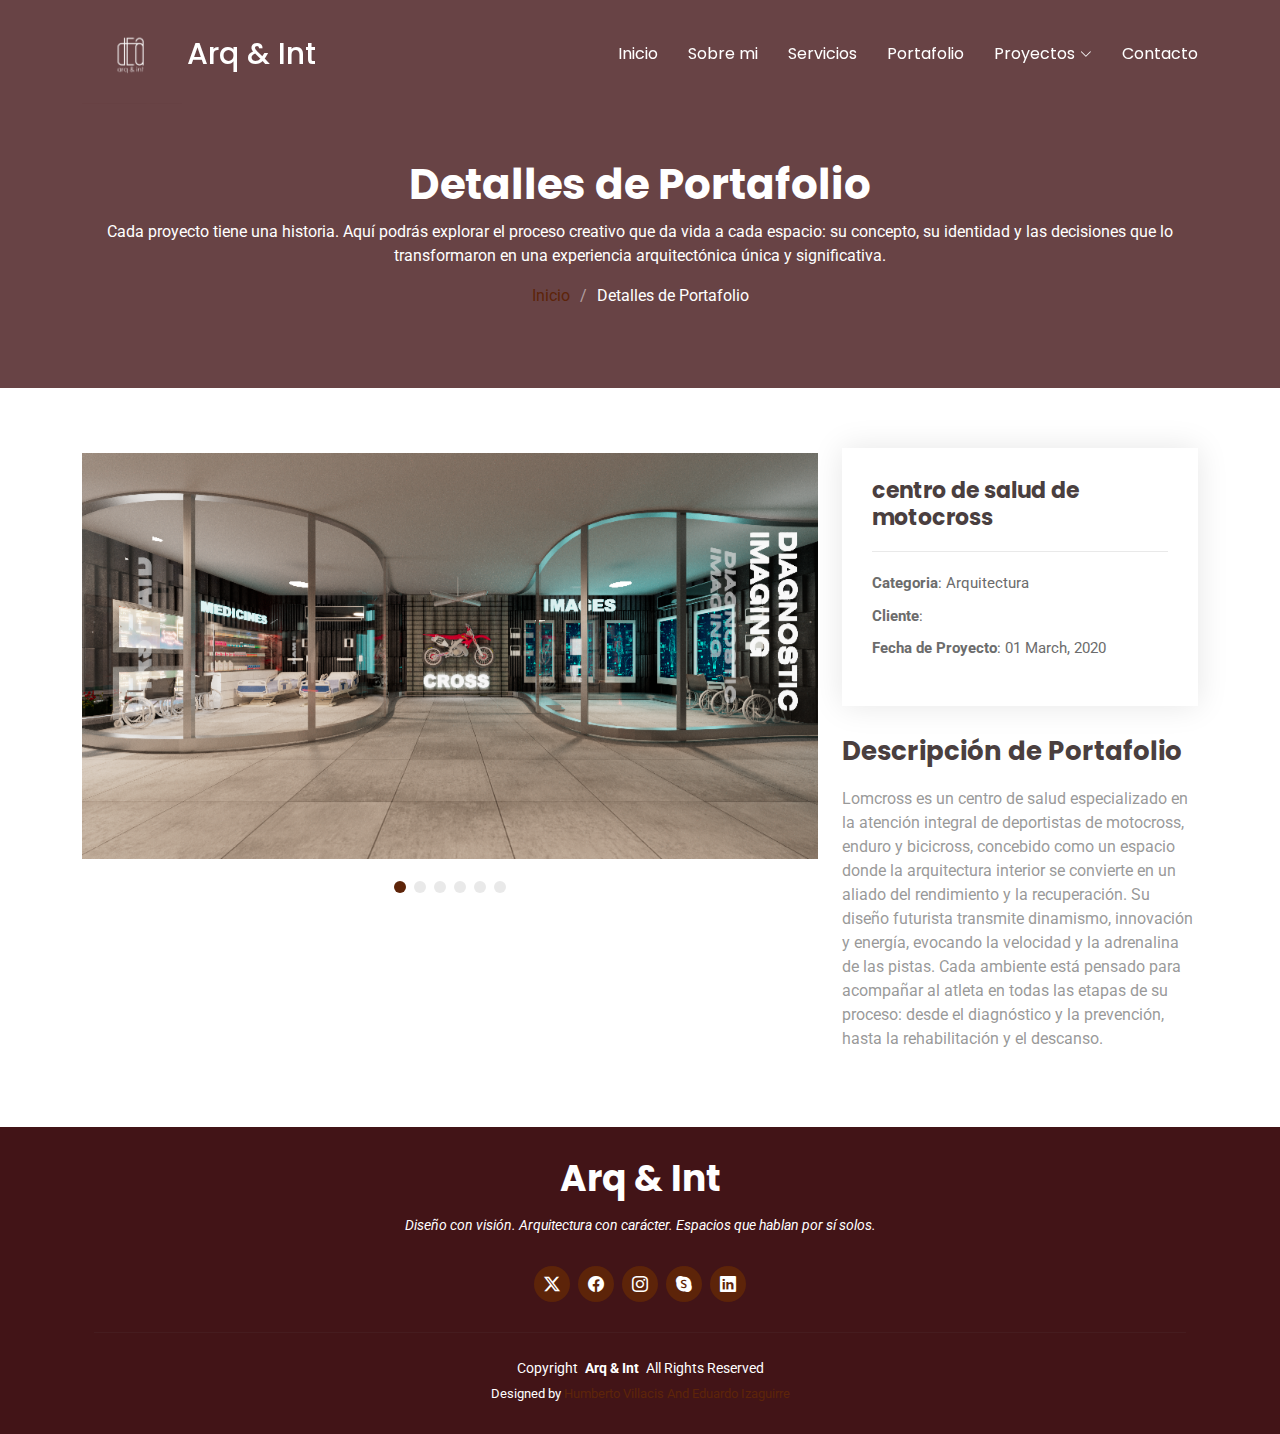
<file: motocross.html>
<!DOCTYPE html>
<html lang="en">

<head>
  <meta charset="utf-8">
  <meta content="width=device-width, initial-scale=1.0" name="viewport">
  <title>Portfolio Details
  </title>
  <meta name="description" content="">
  <meta name="keywords" content="">

  <!-- Favicons -->
  <link href="assets/img/favicon.png" rel="icon">
  <link href="assets/img/apple-touch-icon.png" rel="apple-touch-icon">

  <!-- Fonts -->
  <link href="https://fonts.googleapis.com" rel="preconnect">
  <link href="https://fonts.gstatic.com" rel="preconnect" crossorigin>
  <link href="https://fonts.googleapis.com/css2?family=Roboto:ital,wght@0,100;0,300;0,400;0,500;0,700;0,900;1,100;1,300;1,400;1,500;1,700;1,900&family=Poppins:ital,wght@0,100;0,200;0,300;0,400;0,500;0,600;0,700;0,800;0,900;1,100;1,200;1,300;1,400;1,500;1,600;1,700;1,800;1,900&family=Playfair+Display:ital,wght@0,400;0,500;0,600;0,700;0,800;0,900;1,400;1,500;1,600;1,700;1,800;1,900&display=swap" rel="stylesheet">

  <!-- Vendor CSS Files -->
  <link href="assets/vendor/bootstrap/css/bootstrap.min.css" rel="stylesheet">
  <link href="assets/vendor/bootstrap-icons/bootstrap-icons.css" rel="stylesheet">
  <link href="assets/vendor/aos/aos.css" rel="stylesheet">
  <link href="assets/vendor/swiper/swiper-bundle.min.css" rel="stylesheet">
  <link href="assets/vendor/glightbox/css/glightbox.min.css" rel="stylesheet">

  <!-- Main CSS File -->
  <link href="assets/css/main.css" rel="stylesheet">

  <!-- =======================================================
  * Template Name: Folio
  * Template URL: https://bootstrapmade.com/folio-bootstrap-portfolio-template/
  * Updated: Aug 08 2024 with Bootstrap v5.3.3
  * Author: BootstrapMade.com
  * License: https://bootstrapmade.com/license/
  ======================================================== -->
</head>

<body class="portfolio-details-page">

  <header id="header" class="header d-flex align-items-center fixed-top">
    <div class="container-fluid container-xl position-relative d-flex align-items-center justify-content-between">

      <a href="index.html" class="logo d-flex align-items-center">
  <img 
    src="assets/img/logo nuevo DEA [Recuperado]-01.png" 
    alt="Arq & Int"
  >
  <h1 class="sitename">Arq & Int</h1>
</a>

      <nav id="navmenu" class="navmenu">
        <ul>
          <li><a href="index.html">Inicio</a></li>
          <li><a href="index.html">Sobre mi</a></li>
          <li><a href="index.html">Servicios</a></li>
          <li><a href="#portfolio">Portafolio</a></li>
          <li class="dropdown"><a href="#"><span>Proyectos</span> <i class="bi bi-chevron-down toggle-dropdown"></i></a>
            <ul>
              <li><a href="#">centro de salud de motocross</a></li>
              <li><a href="DetailBranding.html">branding y edición gráfica</a></li>
              <li><a href="coworking.html">coworking camara de comercio</a></li>
              <li><a href="habitacion.html">habitaciones residenciales</a></li>
              <li><a href="terraza.html">terraza rupestre' s</a></li>
            </ul>
          </li>
          <li><a href="#contact">Contacto</a></li>
        </ul>
        <i class="mobile-nav-toggle d-xl-none bi bi-list"></i>
      </nav>

    </div>
  </header>

  <main class="main">

    <!-- Page Title -->
    <div class="page-title dark-background">
      <div class="container position-relative">
        <h1>Detalles de Portafolio</h1>
        <p>Cada proyecto tiene una historia. Aquí podrás explorar el proceso creativo que da vida a cada espacio: su concepto, su identidad y las decisiones que lo transformaron en una experiencia arquitectónica única y significativa.
</p>
        <nav class="breadcrumbs">
          <ol>
            <li><a href="index.html">Inicio</a></li>
            <li class="current">Detalles de Portafolio</li>
          </ol>
        </nav>
      </div>
    </div><!-- End Page Title -->

    <!-- Portfolio Details Section -->
    <section id="portfolio-details" class="portfolio-details section">

      <div class="container" data-aos="fade-up" data-aos-delay="100">

        <div class="row gy-4">

          <div class="col-lg-8">
            <div class="portfolio-details-slider swiper init-swiper">

              <script type="application/json" class="swiper-config">
                {
                  "loop": true,
                  "speed": 600,
                  "autoplay": {
                    "delay": 5000
                  },
                  "slidesPerView": "auto",
                  "pagination": {
                    "el": ".swiper-pagination",
                    "type": "bullets",
                    "clickable": true
                  }
                }
              </script>

              <div class="swiper-wrapper align-items-center">

                <div class="swiper-slide">
                  <img src="assets/img/PROYECTOS/centro de salud de motocross/{15D91D18-891C-4E93-A6E2-B6BFAEC38098}.png" alt="">
                </div>

                <div class="swiper-slide">
                  <img src="assets/img/PROYECTOS/centro de salud de motocross/redd.jpg" alt="">
                </div>

                <div class="swiper-slide">
                  <img src="assets/img/PROYECTOS/centro de salud de motocross/{2C62E7DE-6ACE-4278-B3F4-EB6781AE0CEA}.png" alt="">
                </div>

                <div class="swiper-slide">
                  <img src="assets/img/PROYECTOS/centro de salud de motocross/{644B1695-3C61-4A43-B571-BECBC48F28F6}.png" alt="">
                </div>


                <div class="swiper-slide">
                  <img src="assets/img/PROYECTOS/centro de salud de motocross/{BCBBA0CB-BA71-49F7-A9EE-F8D9326D87A8}.png" alt="">
                </div>

                <div class="swiper-slide">
                  <img src="assets/img/PROYECTOS/centro de salud de motocross/{D364C7CC-833C-4EE5-BB2D-C2F6A35B1DC2}.png" alt="">
                </div>
              </div>
              <div class="swiper-pagination"></div>
            </div>
          </div>

          <div class="col-lg-4">
            <div class="portfolio-info" data-aos="fade-up" data-aos-delay="200">
              <h3>centro de salud de motocross</h3>
              <ul>
                <li><strong>Categoria</strong>: Arquitectura</li>
                <li><strong>Cliente</strong>: </li>
                <li><strong>Fecha de Proyecto</strong>: 01 March, 2020</li>
              </ul>
            </div>
            <div class="portfolio-description" data-aos="fade-up" data-aos-delay="300">
              <h2>Descripción de Portafolio</h2>
              <p>
                Lomcross es un centro de salud especializado en la atención integral de deportistas de motocross, enduro y bicicross, concebido como un espacio donde la arquitectura interior se convierte en un aliado del rendimiento y la recuperación.
Su diseño futurista transmite dinamismo, innovación y energía, evocando la velocidad y la adrenalina de las pistas. Cada ambiente está pensado para acompañar al atleta en todas las etapas de su proceso: desde el diagnóstico y la prevención, hasta la rehabilitación y el descanso.
              </p>
            </div>
          </div>

        </div>

      </div>

    </section><!-- /Portfolio Details Section -->

  </main>

   <footer id="footer" class="footer light-background">
    <div class="container">
      <h3 class="sitename">Arq & Int</h3>
      <p>Diseño con visión. Arquitectura con carácter. Espacios que hablan por sí solos.</p>
      <div class="social-links d-flex justify-content-center">
        <a href=""><i class="bi bi-twitter-x"></i></a>
        <a href=""><i class="bi bi-facebook"></i></a>
        <a href=""><i class="bi bi-instagram"></i></a>
        <a href=""><i class="bi bi-skype"></i></a>
        <a href=""><i class="bi bi-linkedin"></i></a>
      </div>
      <div class="container">
        <div class="copyright">
          <span>Copyright</span> <strong class="px-1 sitename">Arq & Int</strong> <span>All Rights Reserved</span>
        </div>
        <div class="credits">
          <!-- All the links in the footer should remain intact. -->
          <!-- You can delete the links only if you've purchased the pro version. -->
          <!-- Licensing information: https://bootstrapmade.com/license/ -->
          <!-- Purchase the pro version with working PHP/AJAX contact form: [buy-url] -->
          Designed by <a href="">Humberto Villacis And Eduardo Izaguirre</a>
        </div>
      </div>
    </div>
  </footer>

  <!-- Scroll Top -->
  <a href="#" id="scroll-top" class="scroll-top d-flex align-items-center justify-content-center"><i class="bi bi-arrow-up-short"></i></a>

  <!-- Preloader -->
  <div id="preloader"></div>

  <!-- Vendor JS Files -->
  <script src="assets/vendor/bootstrap/js/bootstrap.bundle.min.js"></script>
  <script src="assets/vendor/php-email-form/validate.js"></script>
  <script src="assets/vendor/aos/aos.js"></script>
  <script src="assets/vendor/typed.js/typed.umd.js"></script>
  <script src="assets/vendor/swiper/swiper-bundle.min.js"></script>
  <script src="assets/vendor/glightbox/js/glightbox.min.js"></script>
  <script src="assets/vendor/imagesloaded/imagesloaded.pkgd.min.js"></script>
  <script src="assets/vendor/isotope-layout/isotope.pkgd.min.js"></script>

  <!-- Main JS File -->
  <script src="assets/js/main.js"></script>

</body>

</html>
</file>
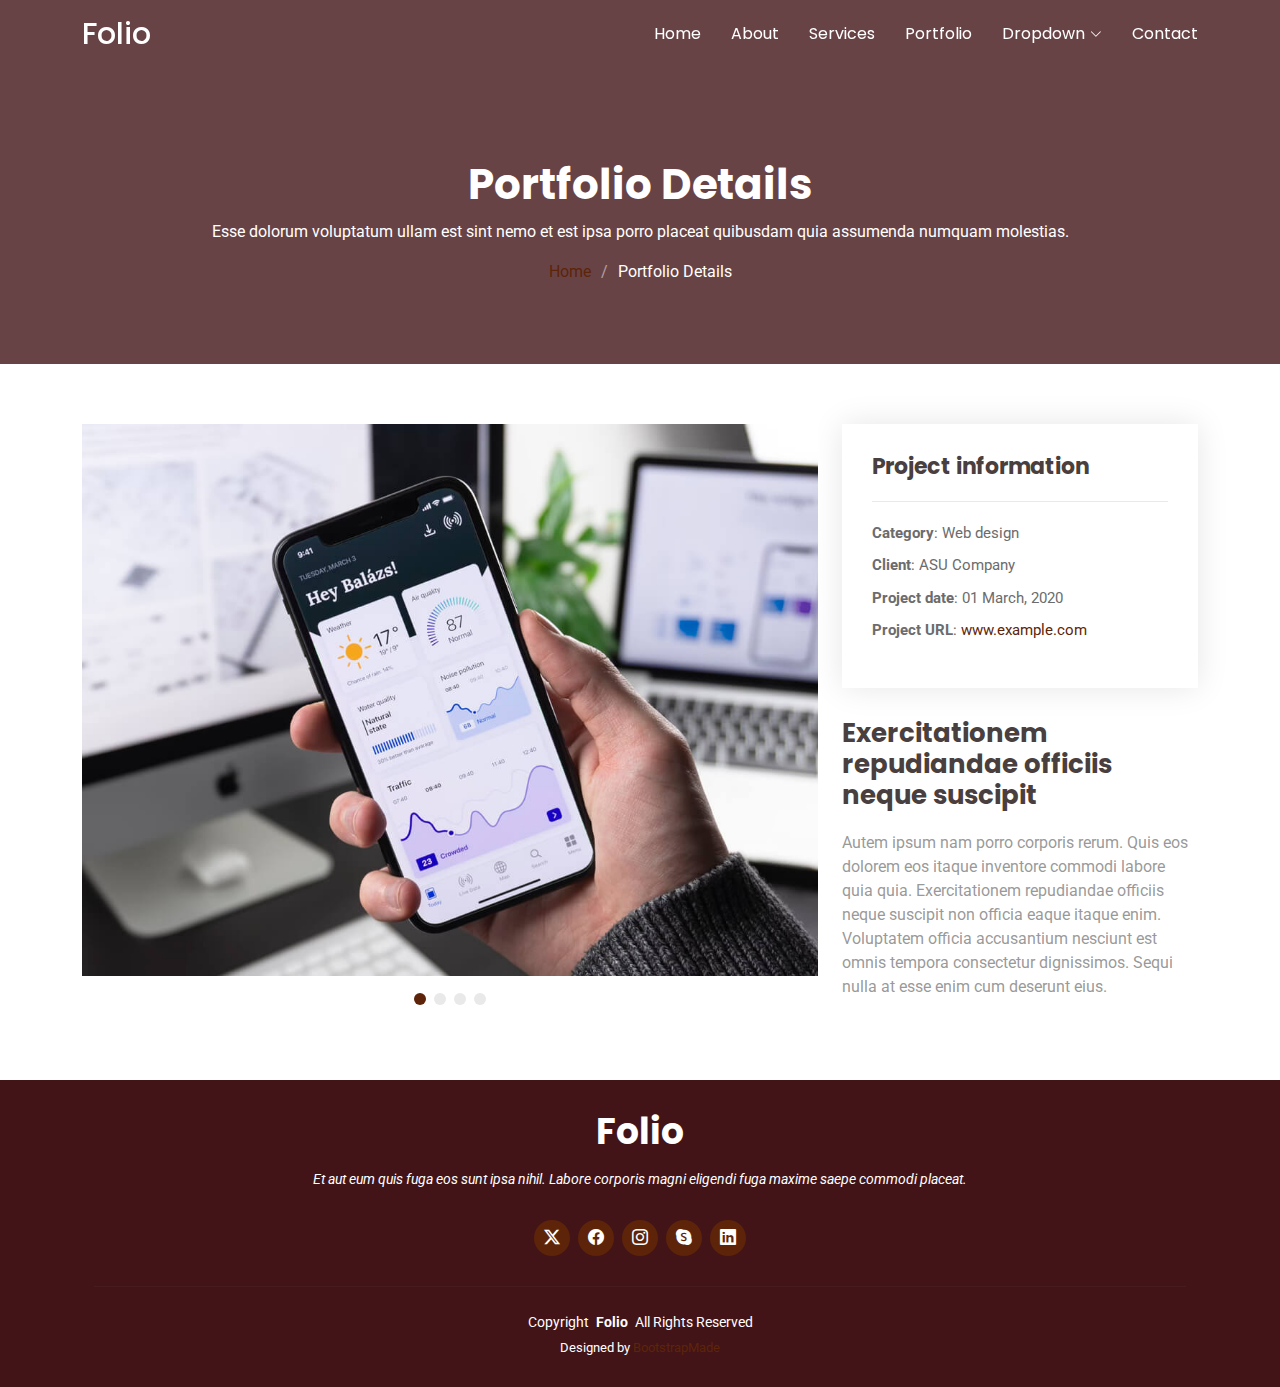
<file: portfolio-details.html>
<!DOCTYPE html>
<html lang="en">

<head>
  <meta charset="utf-8">
  <meta content="width=device-width, initial-scale=1.0" name="viewport">
  <title>Portfolio Details - Folio Bootstrap Template</title>
  <meta name="description" content="">
  <meta name="keywords" content="">

  <!-- Favicons -->
  <link href="assets/img/favicon.png" rel="icon">
  <link href="assets/img/apple-touch-icon.png" rel="apple-touch-icon">

  <!-- Fonts -->
  <link href="https://fonts.googleapis.com" rel="preconnect">
  <link href="https://fonts.gstatic.com" rel="preconnect" crossorigin>
  <link href="https://fonts.googleapis.com/css2?family=Roboto:ital,wght@0,100;0,300;0,400;0,500;0,700;0,900;1,100;1,300;1,400;1,500;1,700;1,900&family=Poppins:ital,wght@0,100;0,200;0,300;0,400;0,500;0,600;0,700;0,800;0,900;1,100;1,200;1,300;1,400;1,500;1,600;1,700;1,800;1,900&family=Playfair+Display:ital,wght@0,400;0,500;0,600;0,700;0,800;0,900;1,400;1,500;1,600;1,700;1,800;1,900&display=swap" rel="stylesheet">

  <!-- Vendor CSS Files -->
  <link href="assets/vendor/bootstrap/css/bootstrap.min.css" rel="stylesheet">
  <link href="assets/vendor/bootstrap-icons/bootstrap-icons.css" rel="stylesheet">
  <link href="assets/vendor/aos/aos.css" rel="stylesheet">
  <link href="assets/vendor/swiper/swiper-bundle.min.css" rel="stylesheet">
  <link href="assets/vendor/glightbox/css/glightbox.min.css" rel="stylesheet">

  <!-- Main CSS File -->
  <link href="assets/css/main.css" rel="stylesheet">

  <!-- =======================================================
  * Template Name: Folio
  * Template URL: https://bootstrapmade.com/folio-bootstrap-portfolio-template/
  * Updated: Aug 08 2024 with Bootstrap v5.3.3
  * Author: BootstrapMade.com
  * License: https://bootstrapmade.com/license/
  ======================================================== -->
</head>

<body class="portfolio-details-page">

  <header id="header" class="header d-flex align-items-center fixed-top">
    <div class="container-fluid container-xl position-relative d-flex align-items-center justify-content-between">

      <a href="index.html" class="logo d-flex align-items-center">
        <!-- Uncomment the line below if you also wish to use an image logo -->
        <!-- <img src="assets/img/logo.png" alt=""> -->
        <h1 class="sitename">Folio</h1>
      </a>

      <nav id="navmenu" class="navmenu">
        <ul>
          <li><a href="#hero">Home</a></li>
          <li><a href="#about">About</a></li>
          <li><a href="#services">Services</a></li>
          <li><a href="#portfolio">Portfolio</a></li>
          <li class="dropdown"><a href="#"><span>Dropdown</span> <i class="bi bi-chevron-down toggle-dropdown"></i></a>
            <ul>
              <li><a href="#">Dropdown 1</a></li>
              <li class="dropdown"><a href="#"><span>Deep Dropdown</span> <i class="bi bi-chevron-down toggle-dropdown"></i></a>
                <ul>
                  <li><a href="#">Deep Dropdown 1</a></li>
                  <li><a href="#">Deep Dropdown 2</a></li>
                  <li><a href="#">Deep Dropdown 3</a></li>
                  <li><a href="#">Deep Dropdown 4</a></li>
                  <li><a href="#">Deep Dropdown 5</a></li>
                </ul>
              </li>
              <li><a href="#">Dropdown 2</a></li>
              <li><a href="#">Dropdown 3</a></li>
              <li><a href="#">Dropdown 4</a></li>
            </ul>
          </li>
          <li><a href="#contact">Contact</a></li>
        </ul>
        <i class="mobile-nav-toggle d-xl-none bi bi-list"></i>
      </nav>

    </div>
  </header>

  <main class="main">

    <!-- Page Title -->
    <div class="page-title dark-background">
      <div class="container position-relative">
        <h1>Portfolio Details</h1>
        <p>Esse dolorum voluptatum ullam est sint nemo et est ipsa porro placeat quibusdam quia assumenda numquam molestias.</p>
        <nav class="breadcrumbs">
          <ol>
            <li><a href="index.html">Home</a></li>
            <li class="current">Portfolio Details</li>
          </ol>
        </nav>
      </div>
    </div><!-- End Page Title -->

    <!-- Portfolio Details Section -->
    <section id="portfolio-details" class="portfolio-details section">

      <div class="container" data-aos="fade-up" data-aos-delay="100">

        <div class="row gy-4">

          <div class="col-lg-8">
            <div class="portfolio-details-slider swiper init-swiper">

              <script type="application/json" class="swiper-config">
                {
                  "loop": true,
                  "speed": 600,
                  "autoplay": {
                    "delay": 5000
                  },
                  "slidesPerView": "auto",
                  "pagination": {
                    "el": ".swiper-pagination",
                    "type": "bullets",
                    "clickable": true
                  }
                }
              </script>

              <div class="swiper-wrapper align-items-center">

                <div class="swiper-slide">
                  <img src="assets/img/portfolio/app-1.jpg" alt="">
                </div>

                <div class="swiper-slide">
                  <img src="assets/img/portfolio/product-1.jpg" alt="">
                </div>

                <div class="swiper-slide">
                  <img src="assets/img/portfolio/branding-1.jpg" alt="">
                </div>

                <div class="swiper-slide">
                  <img src="assets/img/portfolio/books-1.jpg" alt="">
                </div>

              </div>
              <div class="swiper-pagination"></div>
            </div>
          </div>

          <div class="col-lg-4">
            <div class="portfolio-info" data-aos="fade-up" data-aos-delay="200">
              <h3>Project information</h3>
              <ul>
                <li><strong>Category</strong>: Web design</li>
                <li><strong>Client</strong>: ASU Company</li>
                <li><strong>Project date</strong>: 01 March, 2020</li>
                <li><strong>Project URL</strong>: <a href="#">www.example.com</a></li>
              </ul>
            </div>
            <div class="portfolio-description" data-aos="fade-up" data-aos-delay="300">
              <h2>Exercitationem repudiandae officiis neque suscipit</h2>
              <p>
                Autem ipsum nam porro corporis rerum. Quis eos dolorem eos itaque inventore commodi labore quia quia. Exercitationem repudiandae officiis neque suscipit non officia eaque itaque enim. Voluptatem officia accusantium nesciunt est omnis tempora consectetur dignissimos. Sequi nulla at esse enim cum deserunt eius.
              </p>
            </div>
          </div>

        </div>

      </div>

    </section><!-- /Portfolio Details Section -->

  </main>

  <footer id="footer" class="footer light-background">
    <div class="container">
      <h3 class="sitename">Folio</h3>
      <p>Et aut eum quis fuga eos sunt ipsa nihil. Labore corporis magni eligendi fuga maxime saepe commodi placeat.</p>
      <div class="social-links d-flex justify-content-center">
        <a href=""><i class="bi bi-twitter-x"></i></a>
        <a href=""><i class="bi bi-facebook"></i></a>
        <a href=""><i class="bi bi-instagram"></i></a>
        <a href=""><i class="bi bi-skype"></i></a>
        <a href=""><i class="bi bi-linkedin"></i></a>
      </div>
      <div class="container">
        <div class="copyright">
          <span>Copyright</span> <strong class="px-1 sitename">Folio</strong> <span>All Rights Reserved</span>
        </div>
        <div class="credits">
          <!-- All the links in the footer should remain intact. -->
          <!-- You can delete the links only if you've purchased the pro version. -->
          <!-- Licensing information: https://bootstrapmade.com/license/ -->
          <!-- Purchase the pro version with working PHP/AJAX contact form: [buy-url] -->
          Designed by <a href="https://bootstrapmade.com/">BootstrapMade</a>
        </div>
      </div>
    </div>
  </footer>

  <!-- Scroll Top -->
  <a href="#" id="scroll-top" class="scroll-top d-flex align-items-center justify-content-center"><i class="bi bi-arrow-up-short"></i></a>

  <!-- Preloader -->
  <div id="preloader"></div>

  <!-- Vendor JS Files -->
  <script src="assets/vendor/bootstrap/js/bootstrap.bundle.min.js"></script>
  <script src="assets/vendor/php-email-form/validate.js"></script>
  <script src="assets/vendor/aos/aos.js"></script>
  <script src="assets/vendor/typed.js/typed.umd.js"></script>
  <script src="assets/vendor/swiper/swiper-bundle.min.js"></script>
  <script src="assets/vendor/glightbox/js/glightbox.min.js"></script>
  <script src="assets/vendor/imagesloaded/imagesloaded.pkgd.min.js"></script>
  <script src="assets/vendor/isotope-layout/isotope.pkgd.min.js"></script>

  <!-- Main JS File -->
  <script src="assets/js/main.js"></script>

</body>

</html>
</file>
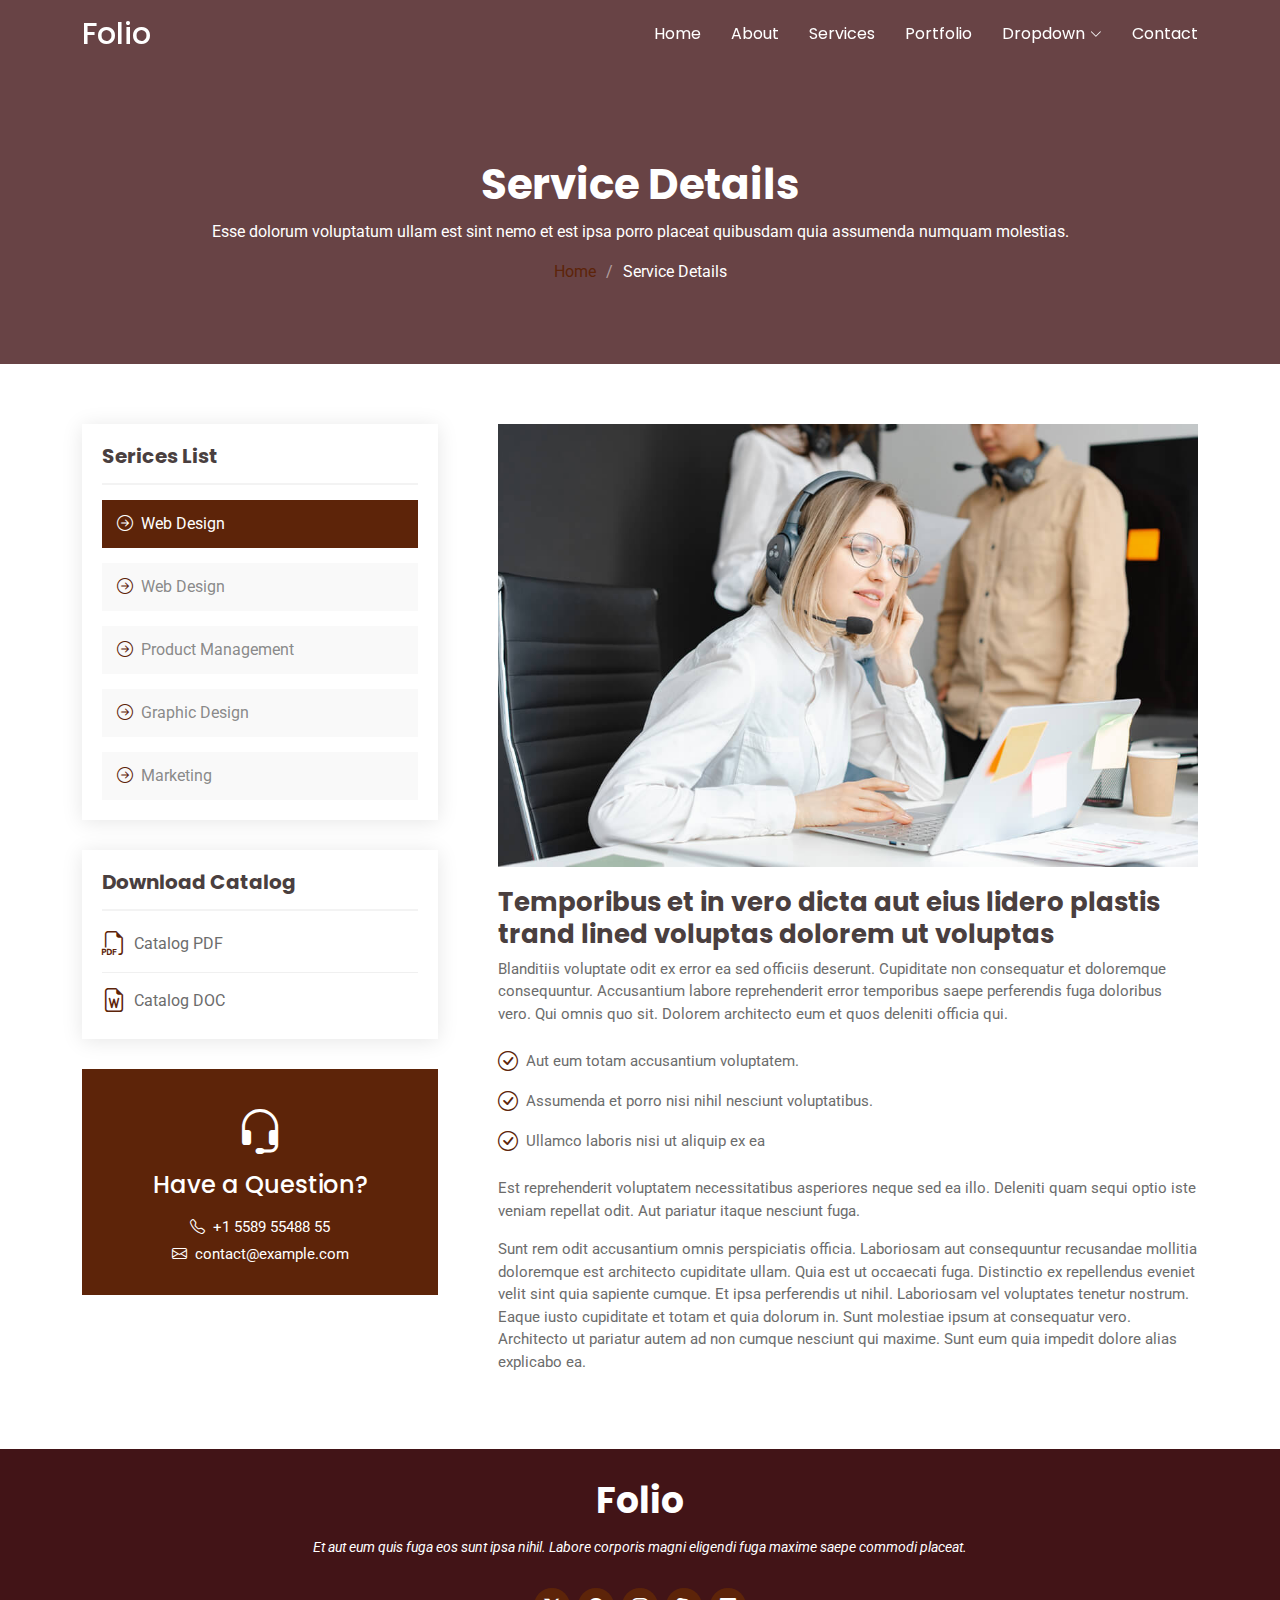
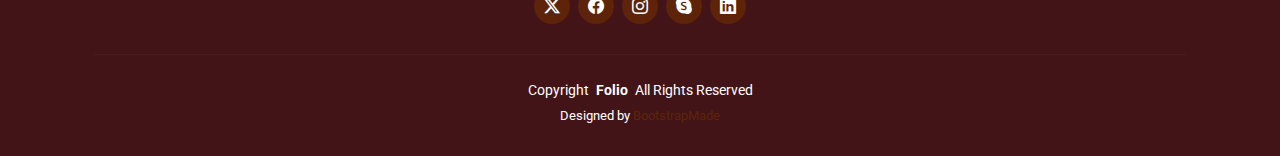
<file: service-details.html>
<!DOCTYPE html>
<html lang="en">

<head>
  <meta charset="utf-8">
  <meta content="width=device-width, initial-scale=1.0" name="viewport">
  <title>Service Details - Folio Bootstrap Template</title>
  <meta name="description" content="">
  <meta name="keywords" content="">

  <!-- Favicons -->
  <link href="assets/img/favicon.png" rel="icon">
  <link href="assets/img/apple-touch-icon.png" rel="apple-touch-icon">

  <!-- Fonts -->
  <link href="https://fonts.googleapis.com" rel="preconnect">
  <link href="https://fonts.gstatic.com" rel="preconnect" crossorigin>
  <link href="https://fonts.googleapis.com/css2?family=Roboto:ital,wght@0,100;0,300;0,400;0,500;0,700;0,900;1,100;1,300;1,400;1,500;1,700;1,900&family=Poppins:ital,wght@0,100;0,200;0,300;0,400;0,500;0,600;0,700;0,800;0,900;1,100;1,200;1,300;1,400;1,500;1,600;1,700;1,800;1,900&family=Playfair+Display:ital,wght@0,400;0,500;0,600;0,700;0,800;0,900;1,400;1,500;1,600;1,700;1,800;1,900&display=swap" rel="stylesheet">

  <!-- Vendor CSS Files -->
  <link href="assets/vendor/bootstrap/css/bootstrap.min.css" rel="stylesheet">
  <link href="assets/vendor/bootstrap-icons/bootstrap-icons.css" rel="stylesheet">
  <link href="assets/vendor/aos/aos.css" rel="stylesheet">
  <link href="assets/vendor/swiper/swiper-bundle.min.css" rel="stylesheet">
  <link href="assets/vendor/glightbox/css/glightbox.min.css" rel="stylesheet">

  <!-- Main CSS File -->
  <link href="assets/css/main.css" rel="stylesheet">

  <!-- =======================================================
  * Template Name: Folio
  * Template URL: https://bootstrapmade.com/folio-bootstrap-portfolio-template/
  * Updated: Aug 08 2024 with Bootstrap v5.3.3
  * Author: BootstrapMade.com
  * License: https://bootstrapmade.com/license/
  ======================================================== -->
</head>

<body class="service-details-page">

  <header id="header" class="header d-flex align-items-center fixed-top">
    <div class="container-fluid container-xl position-relative d-flex align-items-center justify-content-between">

      <a href="index.html" class="logo d-flex align-items-center">
        <!-- Uncomment the line below if you also wish to use an image logo -->
        <!-- <img src="assets/img/logo.png" alt=""> -->
        <h1 class="sitename">Folio</h1>
      </a>

      <nav id="navmenu" class="navmenu">
        <ul>
          <li><a href="#hero">Home</a></li>
          <li><a href="#about">About</a></li>
          <li><a href="#services">Services</a></li>
          <li><a href="#portfolio">Portfolio</a></li>
          <li class="dropdown"><a href="#"><span>Dropdown</span> <i class="bi bi-chevron-down toggle-dropdown"></i></a>
            <ul>
              <li><a href="#">Dropdown 1</a></li>
              <li class="dropdown"><a href="#"><span>Deep Dropdown</span> <i class="bi bi-chevron-down toggle-dropdown"></i></a>
                <ul>
                  <li><a href="#">Deep Dropdown 1</a></li>
                  <li><a href="#">Deep Dropdown 2</a></li>
                  <li><a href="#">Deep Dropdown 3</a></li>
                  <li><a href="#">Deep Dropdown 4</a></li>
                  <li><a href="#">Deep Dropdown 5</a></li>
                </ul>
              </li>
              <li><a href="#">Dropdown 2</a></li>
              <li><a href="#">Dropdown 3</a></li>
              <li><a href="#">Dropdown 4</a></li>
            </ul>
          </li>
          <li><a href="#contact">Contact</a></li>
        </ul>
        <i class="mobile-nav-toggle d-xl-none bi bi-list"></i>
      </nav>

    </div>
  </header>

  <main class="main">

    <!-- Page Title -->
    <div class="page-title dark-background">
      <div class="container position-relative">
        <h1>Service Details</h1>
        <p>Esse dolorum voluptatum ullam est sint nemo et est ipsa porro placeat quibusdam quia assumenda numquam molestias.</p>
        <nav class="breadcrumbs">
          <ol>
            <li><a href="index.html">Home</a></li>
            <li class="current">Service Details</li>
          </ol>
        </nav>
      </div>
    </div><!-- End Page Title -->

    <!-- Service Details Section -->
    <section id="service-details" class="service-details section">

      <div class="container">

        <div class="row gy-5">

          <div class="col-lg-4" data-aos="fade-up" data-aos-delay="100">

            <div class="service-box">
              <h4>Serices List</h4>
              <div class="services-list">
                <a href="#" class="active"><i class="bi bi-arrow-right-circle"></i><span>Web Design</span></a>
                <a href="#"><i class="bi bi-arrow-right-circle"></i><span>Web Design</span></a>
                <a href="#"><i class="bi bi-arrow-right-circle"></i><span>Product Management</span></a>
                <a href="#"><i class="bi bi-arrow-right-circle"></i><span>Graphic Design</span></a>
                <a href="#"><i class="bi bi-arrow-right-circle"></i><span>Marketing</span></a>
              </div>
            </div><!-- End Services List -->

            <div class="service-box">
              <h4>Download Catalog</h4>
              <div class="download-catalog">
                <a href="#"><i class="bi bi-filetype-pdf"></i><span>Catalog PDF</span></a>
                <a href="#"><i class="bi bi-file-earmark-word"></i><span>Catalog DOC</span></a>
              </div>
            </div><!-- End Services List -->

            <div class="help-box d-flex flex-column justify-content-center align-items-center">
              <i class="bi bi-headset help-icon"></i>
              <h4>Have a Question?</h4>
              <p class="d-flex align-items-center mt-2 mb-0"><i class="bi bi-telephone me-2"></i> <span>+1 5589 55488 55</span></p>
              <p class="d-flex align-items-center mt-1 mb-0"><i class="bi bi-envelope me-2"></i> <a href="mailto:contact@example.com">contact@example.com</a></p>
            </div>

          </div>

          <div class="col-lg-8 ps-lg-5" data-aos="fade-up" data-aos-delay="200">
            <img src="assets/img/services.jpg" alt="" class="img-fluid services-img">
            <h3>Temporibus et in vero dicta aut eius lidero plastis trand lined voluptas dolorem ut voluptas</h3>
            <p>
              Blanditiis voluptate odit ex error ea sed officiis deserunt. Cupiditate non consequatur et doloremque consequuntur. Accusantium labore reprehenderit error temporibus saepe perferendis fuga doloribus vero. Qui omnis quo sit. Dolorem architecto eum et quos deleniti officia qui.
            </p>
            <ul>
              <li><i class="bi bi-check-circle"></i> <span>Aut eum totam accusantium voluptatem.</span></li>
              <li><i class="bi bi-check-circle"></i> <span>Assumenda et porro nisi nihil nesciunt voluptatibus.</span></li>
              <li><i class="bi bi-check-circle"></i> <span>Ullamco laboris nisi ut aliquip ex ea</span></li>
            </ul>
            <p>
              Est reprehenderit voluptatem necessitatibus asperiores neque sed ea illo. Deleniti quam sequi optio iste veniam repellat odit. Aut pariatur itaque nesciunt fuga.
            </p>
            <p>
              Sunt rem odit accusantium omnis perspiciatis officia. Laboriosam aut consequuntur recusandae mollitia doloremque est architecto cupiditate ullam. Quia est ut occaecati fuga. Distinctio ex repellendus eveniet velit sint quia sapiente cumque. Et ipsa perferendis ut nihil. Laboriosam vel voluptates tenetur nostrum. Eaque iusto cupiditate et totam et quia dolorum in. Sunt molestiae ipsum at consequatur vero. Architecto ut pariatur autem ad non cumque nesciunt qui maxime. Sunt eum quia impedit dolore alias explicabo ea.
            </p>
          </div>

        </div>

      </div>

    </section><!-- /Service Details Section -->

  </main>

  <footer id="footer" class="footer light-background">
    <div class="container">
      <h3 class="sitename">Folio</h3>
      <p>Et aut eum quis fuga eos sunt ipsa nihil. Labore corporis magni eligendi fuga maxime saepe commodi placeat.</p>
      <div class="social-links d-flex justify-content-center">
        <a href=""><i class="bi bi-twitter-x"></i></a>
        <a href=""><i class="bi bi-facebook"></i></a>
        <a href=""><i class="bi bi-instagram"></i></a>
        <a href=""><i class="bi bi-skype"></i></a>
        <a href=""><i class="bi bi-linkedin"></i></a>
      </div>
      <div class="container">
        <div class="copyright">
          <span>Copyright</span> <strong class="px-1 sitename">Folio</strong> <span>All Rights Reserved</span>
        </div>
        <div class="credits">
          <!-- All the links in the footer should remain intact. -->
          <!-- You can delete the links only if you've purchased the pro version. -->
          <!-- Licensing information: https://bootstrapmade.com/license/ -->
          <!-- Purchase the pro version with working PHP/AJAX contact form: [buy-url] -->
          Designed by <a href="https://bootstrapmade.com/">BootstrapMade</a>
        </div>
      </div>
    </div>
  </footer>

  <!-- Scroll Top -->
  <a href="#" id="scroll-top" class="scroll-top d-flex align-items-center justify-content-center"><i class="bi bi-arrow-up-short"></i></a>

  <!-- Preloader -->
  <div id="preloader"></div>

  <!-- Vendor JS Files -->
  <script src="assets/vendor/bootstrap/js/bootstrap.bundle.min.js"></script>
  <script src="assets/vendor/php-email-form/validate.js"></script>
  <script src="assets/vendor/aos/aos.js"></script>
  <script src="assets/vendor/typed.js/typed.umd.js"></script>
  <script src="assets/vendor/swiper/swiper-bundle.min.js"></script>
  <script src="assets/vendor/glightbox/js/glightbox.min.js"></script>
  <script src="assets/vendor/imagesloaded/imagesloaded.pkgd.min.js"></script>
  <script src="assets/vendor/isotope-layout/isotope.pkgd.min.js"></script>

  <!-- Main JS File -->
  <script src="assets/js/main.js"></script>

</body>

</html>
</file>
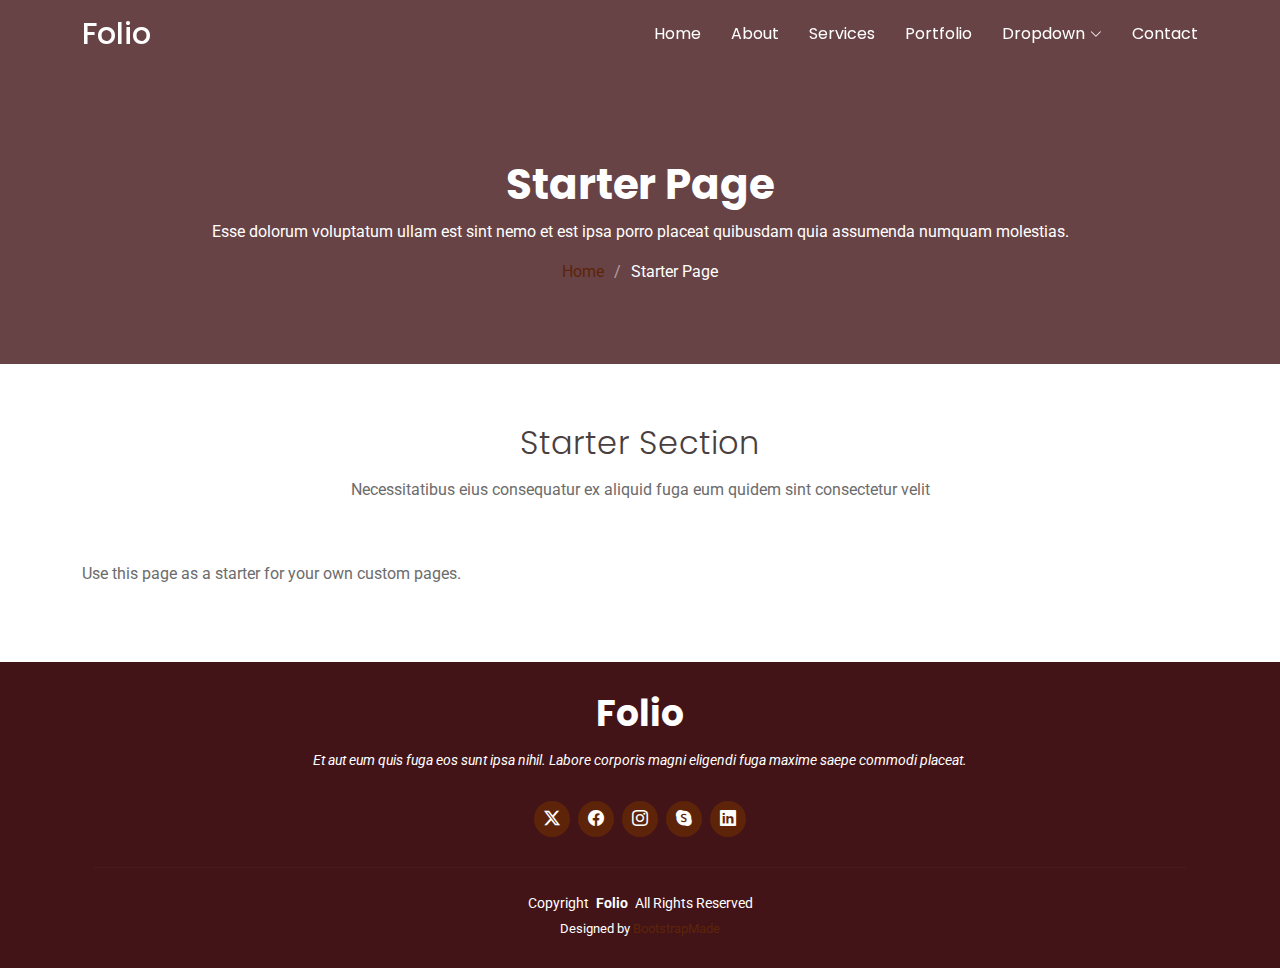
<file: starter-page.html>
<!DOCTYPE html>
<html lang="en">

<head>
  <meta charset="utf-8">
  <meta content="width=device-width, initial-scale=1.0" name="viewport">
  <title>Starter Page - Folio Bootstrap Template</title>
  <meta name="description" content="">
  <meta name="keywords" content="">

  <!-- Favicons -->
  <link href="assets/img/favicon.png" rel="icon">
  <link href="assets/img/apple-touch-icon.png" rel="apple-touch-icon">

  <!-- Fonts -->
  <link href="https://fonts.googleapis.com" rel="preconnect">
  <link href="https://fonts.gstatic.com" rel="preconnect" crossorigin>
  <link href="https://fonts.googleapis.com/css2?family=Roboto:ital,wght@0,100;0,300;0,400;0,500;0,700;0,900;1,100;1,300;1,400;1,500;1,700;1,900&family=Poppins:ital,wght@0,100;0,200;0,300;0,400;0,500;0,600;0,700;0,800;0,900;1,100;1,200;1,300;1,400;1,500;1,600;1,700;1,800;1,900&family=Playfair+Display:ital,wght@0,400;0,500;0,600;0,700;0,800;0,900;1,400;1,500;1,600;1,700;1,800;1,900&display=swap" rel="stylesheet">

  <!-- Vendor CSS Files -->
  <link href="assets/vendor/bootstrap/css/bootstrap.min.css" rel="stylesheet">
  <link href="assets/vendor/bootstrap-icons/bootstrap-icons.css" rel="stylesheet">
  <link href="assets/vendor/aos/aos.css" rel="stylesheet">
  <link href="assets/vendor/swiper/swiper-bundle.min.css" rel="stylesheet">
  <link href="assets/vendor/glightbox/css/glightbox.min.css" rel="stylesheet">

  <!-- Main CSS File -->
  <link href="assets/css/main.css" rel="stylesheet">

  <!-- =======================================================
  * Template Name: Folio
  * Template URL: https://bootstrapmade.com/folio-bootstrap-portfolio-template/
  * Updated: Aug 08 2024 with Bootstrap v5.3.3
  * Author: BootstrapMade.com
  * License: https://bootstrapmade.com/license/
  ======================================================== -->
</head>

<body class="starter-page-page">

  <header id="header" class="header d-flex align-items-center fixed-top">
    <div class="container-fluid container-xl position-relative d-flex align-items-center justify-content-between">

      <a href="index.html" class="logo d-flex align-items-center">
        <!-- Uncomment the line below if you also wish to use an image logo -->
        <!-- <img src="assets/img/logo.png" alt=""> -->
        <h1 class="sitename">Folio</h1>
      </a>

      <nav id="navmenu" class="navmenu">
        <ul>
          <li><a href="#hero">Home</a></li>
          <li><a href="#about">About</a></li>
          <li><a href="#services">Services</a></li>
          <li><a href="#portfolio">Portfolio</a></li>
          <li class="dropdown"><a href="#"><span>Dropdown</span> <i class="bi bi-chevron-down toggle-dropdown"></i></a>
            <ul>
              <li><a href="#">Dropdown 1</a></li>
              <li class="dropdown"><a href="#"><span>Deep Dropdown</span> <i class="bi bi-chevron-down toggle-dropdown"></i></a>
                <ul>
                  <li><a href="#">Deep Dropdown 1</a></li>
                  <li><a href="#">Deep Dropdown 2</a></li>
                  <li><a href="#">Deep Dropdown 3</a></li>
                  <li><a href="#">Deep Dropdown 4</a></li>
                  <li><a href="#">Deep Dropdown 5</a></li>
                </ul>
              </li>
              <li><a href="#">Dropdown 2</a></li>
              <li><a href="#">Dropdown 3</a></li>
              <li><a href="#">Dropdown 4</a></li>
            </ul>
          </li>
          <li><a href="#contact">Contact</a></li>
        </ul>
        <i class="mobile-nav-toggle d-xl-none bi bi-list"></i>
      </nav>

    </div>
  </header>

  <main class="main">

    <!-- Page Title -->
    <div class="page-title dark-background">
      <div class="container position-relative">
        <h1>Starter Page</h1>
        <p>Esse dolorum voluptatum ullam est sint nemo et est ipsa porro placeat quibusdam quia assumenda numquam molestias.</p>
        <nav class="breadcrumbs">
          <ol>
            <li><a href="index.html">Home</a></li>
            <li class="current">Starter Page</li>
          </ol>
        </nav>
      </div>
    </div><!-- End Page Title -->

    <!-- Starter Section Section -->
    <section id="starter-section" class="starter-section section">

      <!-- Section Title -->
      <div class="container section-title" data-aos="fade-up">
        <h2>Starter Section</h2>
        <p>Necessitatibus eius consequatur ex aliquid fuga eum quidem sint consectetur velit</p>
      </div><!-- End Section Title -->

      <div class="container" data-aos="fade-up">
        <p>Use this page as a starter for your own custom pages.</p>
      </div>

    </section><!-- /Starter Section Section -->

  </main>

  <footer id="footer" class="footer light-background">
    <div class="container">
      <h3 class="sitename">Folio</h3>
      <p>Et aut eum quis fuga eos sunt ipsa nihil. Labore corporis magni eligendi fuga maxime saepe commodi placeat.</p>
      <div class="social-links d-flex justify-content-center">
        <a href=""><i class="bi bi-twitter-x"></i></a>
        <a href=""><i class="bi bi-facebook"></i></a>
        <a href=""><i class="bi bi-instagram"></i></a>
        <a href=""><i class="bi bi-skype"></i></a>
        <a href=""><i class="bi bi-linkedin"></i></a>
      </div>
      <div class="container">
        <div class="copyright">
          <span>Copyright</span> <strong class="px-1 sitename">Folio</strong> <span>All Rights Reserved</span>
        </div>
        <div class="credits">
          <!-- All the links in the footer should remain intact. -->
          <!-- You can delete the links only if you've purchased the pro version. -->
          <!-- Licensing information: https://bootstrapmade.com/license/ -->
          <!-- Purchase the pro version with working PHP/AJAX contact form: [buy-url] -->
          Designed by <a href="https://bootstrapmade.com/">BootstrapMade</a>
        </div>
      </div>
    </div>
  </footer>

  <!-- Scroll Top -->
  <a href="#" id="scroll-top" class="scroll-top d-flex align-items-center justify-content-center"><i class="bi bi-arrow-up-short"></i></a>

  <!-- Preloader -->
  <div id="preloader"></div>

  <!-- Vendor JS Files -->
  <script src="assets/vendor/bootstrap/js/bootstrap.bundle.min.js"></script>
  <script src="assets/vendor/php-email-form/validate.js"></script>
  <script src="assets/vendor/aos/aos.js"></script>
  <script src="assets/vendor/typed.js/typed.umd.js"></script>
  <script src="assets/vendor/swiper/swiper-bundle.min.js"></script>
  <script src="assets/vendor/glightbox/js/glightbox.min.js"></script>
  <script src="assets/vendor/imagesloaded/imagesloaded.pkgd.min.js"></script>
  <script src="assets/vendor/isotope-layout/isotope.pkgd.min.js"></script>

  <!-- Main JS File -->
  <script src="assets/js/main.js"></script>

</body>

</html>
</file>
<file: assets/css/main.css>
/**
* Template Name: Folio
* Template URL: https://bootstrapmade.com/folio-bootstrap-portfolio-template/
* Updated: Aug 08 2024 with Bootstrap v5.3.3
* Author: BootstrapMade.com
* License: https://bootstrapmade.com/license/
*/

/*--------------------------------------------------------------
# Font & Color Variables
# Help: https://bootstrapmade.com/color-system/
--------------------------------------------------------------*/
/* Fonts */
:root {
  --default-font:  "Century Gothic", "Montserrat", "Roboto",  system-ui, -apple-system, "Segoe UI", Roboto, "Helvetica Neue", Arial, "Noto Sans", "Liberation Sans", sans-serif, "Apple Color Emoji", "Segoe UI Emoji", "Segoe UI Symbol", "Noto Color Emoji";
  --heading-font: "Century Gothic", "Montserrat", "Poppins", "Segoe UI", sans-serif;
  --nav-font: "Century Gothic", "Poppins", "Montserrat", "Segoe UI", sans-serif;
}

/* Global Colors - The following color variables are used throughout the website. Updating them here will change the color scheme of the entire website */
:root { 
  --background-color: #ffffff; /* Background color for the entire website, including individual sections */
  --default-color:  #6c6c6c; /* Default color used for the majority of the text content across the entire website */
  --heading-color: #4a3f3f; /* Color for headings, subheadings and title throughout the website */
  --accent-color: #5d2409; /* Accent color that represents your brand on the website. It's used for buttons, links, and other elements that need to stand out */
  --surface-color: #ffffff; /* The surface color is used as a background of boxed elements within sections, such as cards, icon boxes, or other elements that require a visual separation from the global background. */
  --contrast-color: #ffffff; /* Contrast color for text, ensuring readability against backgrounds of accent, heading, or default colors. */
}

/* Nav Menu Colors - The following color variables are used specifically for the navigation menu. They are separate from the global colors to allow for more customization options */
:root {
  --nav-color:  #ffffff;  /* The default color of the main navmenu links */
  --nav-hover-color: #8c6f5a; /* Applied to main navmenu links when they are hovered over or active */
  --nav-mobile-background-color: #ffffff; /* Used as the background color for mobile navigation menu */
  --nav-dropdown-background-color: #ffffff; /* Used as the background color for dropdown items that appear when hovering over primary navigation items */
  --nav-dropdown-color:  #6c6c6c; /* Used for navigation links of the dropdown items in the navigation menu. */
  --nav-dropdown-hover-color: #8c6f5a; /* Similar to --nav-hover-color, this color is applied to dropdown navigation links when they are hovered over. */
}

/* Color Presets - These classes override global colors when applied to any section or element, providing reuse of the sam color scheme. */

.light-background {
  --background-color: #f3f1f0;
  --surface-color: #ffffff;
}

.dark-background {
  --background-color: #858484;
  --default-color: #ffffff;
  --heading-color: #ffffff;
  --surface-color: #9e9e9e;
  --contrast-color: #ffffff;
}

/* Smooth scroll */
:root {
  scroll-behavior: smooth;
}

/*--------------------------------------------------------------
# General Styling & Shared Classes
--------------------------------------------------------------*/
body {
  color: var(--default-color);
  background-color: var(--background-color);
  font-family: var(--default-font);
}

a {
  color: var(--accent-color);
  text-decoration: none;
  transition: 0.3s;
}

a:hover {
  color: color-mix(in srgb, var(--accent-color), transparent 25%);
  text-decoration: none;
}

h1,
h2,
h3,
h4,
h5,
h6 {
  color: var(--heading-color);
  font-family: var(--heading-font);
}

/* PHP Email Form Messages
------------------------------*/
.php-email-form .error-message {
  display: none;
  background: #df1529;
  color: #ffffff;
  text-align: left;
  padding: 15px;
  margin-bottom: 24px;
  font-weight: 600;
}

.php-email-form .sent-message {
  display: none;
  color: #ffffff;
  background: #059652;
  text-align: center;
  padding: 15px;
  margin-bottom: 24px;
  font-weight: 600;
}

.php-email-form .loading {
  display: none;
  background: var(--surface-color);
  text-align: center;
  padding: 15px;
  margin-bottom: 24px;
}

.php-email-form .loading:before {
  content: "";
  display: inline-block;
  border-radius: 50%;
  width: 24px;
  height: 24px;
  margin: 0 10px -6px 0;
  border: 3px solid var(--accent-color);
  border-top-color: var(--surface-color);
  animation: php-email-form-loading 1s linear infinite;
}

@keyframes php-email-form-loading {
  0% {
    transform: rotate(0deg);
  }

  100% {
    transform: rotate(360deg);
  }
}

/*--------------------------------------------------------------
# Global Header
--------------------------------------------------------------*/
.header {
  --background-color: rgba(0, 0, 0, 0);
  --default-color: #ffffff;
  --heading-color: #ffffff;
  color: var(--default-color);
  background-color: var(--background-color);
  padding: 4px 0;
  transition: all 0.5s;
  z-index: 997;
}

.header .logo {
  line-height: 3;
}

.header .logo img {
  max-height: 100px;   /* prueba 60 / 70 / 80 hasta que quede bien */
  height: auto;
  width: auto;
  margin-right: 5px;
}

.header .logo h1 {
  font-size: 30px;
  margin: 0;
  font-weight: 4700;
  color: var(--heading-color);
}

.scrolled .header {
  box-shadow:  0 0 18px rgba(66, 20, 23, 0.22);
}

/* Global Header on Scroll
------------------------------*/
.scrolled .header {
  --background-color: rgba(44, 5, 5, 0.932);
}

/*--------------------------------------------------------------
# Navigation Menu
--------------------------------------------------------------*/
/* Navmenu - Desktop */
@media (min-width: 1200px) {
  .navmenu {
    padding: 0;
  }

  .navmenu ul {
    margin: 0;
    padding: 0;
    display: flex;
    list-style: none;
    align-items: center;
  }

  .navmenu li {
    position: relative;
  }

  .navmenu a,
  .navmenu a:focus {
    color: var(--nav-color);
    padding: 18px 15px;
    font-size: 16px;
    font-family: var(--nav-font);
    font-weight: 400;
    display: flex;
    align-items: center;
    justify-content: space-between;
    white-space: nowrap;
    transition: 0.3s;
  }

  .navmenu a i,
  .navmenu a:focus i {
    font-size: 12px;
    line-height: 0;
    margin-left: 5px;
    transition: 0.3s;
  }

  .navmenu li:last-child a {
    padding-right: 0;
  }

  .navmenu li:hover>a,
  .navmenu .active,
  .navmenu .active:focus {
    color: var(--nav-hover-color);
  }

  .navmenu .dropdown ul {
    margin: 0;
    padding: 10px 0;
    background: var(--nav-dropdown-background-color);
    display: block;
    position: absolute;
    visibility: hidden;
    left: 14px;
    top: 130%;
    opacity: 0;
    transition: 0.3s;
    border-radius: 4px;
    z-index: 99;
    box-shadow: 0px 0px 30px rgba(0, 0, 0, 0.1);
  }

  .navmenu .dropdown ul li {
    min-width: 200px;
  }

  .navmenu .dropdown ul a {
    padding: 10px 20px;
    font-size: 15px;
    text-transform: none;
    color: var(--nav-dropdown-color);
  }

  .navmenu .dropdown ul a i {
    font-size: 12px;
  }

  .navmenu .dropdown ul a:hover,
  .navmenu .dropdown ul .active:hover,
  .navmenu .dropdown ul li:hover>a {
    color: var(--nav-dropdown-hover-color);
  }

  .navmenu .dropdown:hover>ul {
    opacity: 1;
    top: 100%;
    visibility: visible;
  }

  .navmenu .dropdown .dropdown ul {
    top: 0;
    left: -90%;
    visibility: hidden;
  }

  .navmenu .dropdown .dropdown:hover>ul {
    opacity: 1;
    top: 0;
    left: -100%;
    visibility: visible;
  }
}

/* Navmenu - Mobile */
@media (max-width: 1199px) {
  .mobile-nav-toggle {
    color: var(--nav-color);
    font-size: 28px;
    line-height: 0;
    margin-right: 10px;
    cursor: pointer;
    transition: color 0.3s;
  }

  .navmenu {
    padding: 0;
    z-index: 9997;
  }

  .navmenu ul {
    display: none;
    list-style: none;
    position: absolute;
    inset: 60px 20px 20px 20px;
    padding: 10px 0;
    margin: 0;
    border-radius: 6px;
    background-color: var(--nav-mobile-background-color);
    overflow-y: auto;
    transition: 0.3s;
    z-index: 9998;
    box-shadow: 0px 0px 30px rgba(0, 0, 0, 0.1);
  }

  .navmenu a,
  .navmenu a:focus {
    color: var(--nav-dropdown-color);
    padding: 10px 20px;
    font-family: var(--nav-font);
    font-size: 17px;
    font-weight: 500;
    display: flex;
    align-items: center;
    justify-content: space-between;
    white-space: nowrap;
    transition: 0.3s;
  }

  .navmenu a i,
  .navmenu a:focus i {
    font-size: 12px;
    line-height: 0;
    margin-left: 5px;
    width: 30px;
    height: 30px;
    display: flex;
    align-items: center;
    justify-content: center;
    border-radius: 50%;
    transition: 0.3s;
    background-color: color-mix(in srgb, var(--accent-color), transparent 90%);
  }

  .navmenu a i:hover,
  .navmenu a:focus i:hover {
    background-color: var(--accent-color);
    color: var(--contrast-color);
  }

  .navmenu a:hover,
  .navmenu .active,
  .navmenu .active:focus {
    color: var(--nav-dropdown-hover-color);
  }

  .navmenu .active i,
  .navmenu .active:focus i {
    background-color: var(--accent-color);
    color: var(--contrast-color);
    transform: rotate(180deg);
  }

  .navmenu .dropdown ul {
    position: static;
    display: none;
    z-index: 99;
    padding: 10px 0;
    margin: 10px 20px;
    background-color: var(--nav-dropdown-background-color);
    border: 1px solid color-mix(in srgb, var(--default-color), transparent 90%);
    box-shadow: none;
    transition: all 0.5s ease-in-out;
  }

  .navmenu .dropdown ul ul {
    background-color: rgba(33, 37, 41, 0.1);
  }

  .navmenu .dropdown>.dropdown-active {
    display: block;
    background-color: rgba(33, 37, 41, 0.03);
  }

  .mobile-nav-active {
    overflow: hidden;
  }

  .mobile-nav-active .mobile-nav-toggle {
    color: #fff;
    position: absolute;
    font-size: 32px;
    top: 15px;
    right: 15px;
    margin-right: 0;
    z-index: 9999;
  }

  .mobile-nav-active .navmenu {
    position: fixed;
    overflow: hidden;
    inset: 0;
    background: rgba(33, 37, 41, 0.8);
    transition: 0.3s;
  }

  .mobile-nav-active .navmenu>ul {
    display: block;
  }
}

/*--------------------------------------------------------------
# Global Footer
--------------------------------------------------------------*/
.footer {
  color: #fff;
  background-color: var(--background-color);
  font-size: 14px;
  text-align: center;
  padding: 30px 0;
  position: relative;
}

.footer h3 {
  font-size: 36px;
  font-weight: 700;
  position: relative;
  padding: 0;
  margin: 0 0 15px 0;
}

h3.sitename{
  color: #fff;
}

.footer p {
  font-size: 15;
  font-style: italic;
  padding: 0;
  margin: 0 0 30px 0;
}

.footer .social-links {
  margin: 0 0 30px 0;
}

.footer .social-links a {
  font-size: 16px;
  display: flex;
  align-items: center;
  justify-content: center;
  background: var(--accent-color);
  color: var(--contrast-color);
  line-height: 1;
  margin: 0 4px;
  border-radius: 50%;
  text-align: center;
  width: 36px;
  height: 36px;
  transition: 0.3s;
}

.footer .social-links a:hover {
  background: color-mix(in srgb, var(--accent-color), transparent 20%);
  text-decoration: none;
}

.footer .copyright {
  padding-top: 25px;
  border-top: 1px solid color-mix(in srgb, var(--default-color), transparent 90%);
}

.footer .credits {
  font-size: 13px;
  padding-top: 5px;
}

.footer {
  background-color: #421417;
  color: #fff;
}

/*--------------------------------------------------------------
# Preloader
--------------------------------------------------------------*/
#preloader {
  position: fixed;
  inset: 0;
  z-index: 999999;
  overflow: hidden;
  background: var(--background-color);
  transition: all 0.6s ease-out;
}

#preloader:before {
  content: "";
  position: fixed;
  top: calc(50% - 30px);
  left: calc(50% - 30px);
  border: 6px solid #ffffff;
  border-color: var(--accent-color) transparent var(--accent-color) transparent;
  border-radius: 50%;
  width: 60px;
  height: 60px;
  animation: animate-preloader 1.5s linear infinite;
}

@keyframes animate-preloader {
  0% {
    transform: rotate(0deg);
  }

  100% {
    transform: rotate(360deg);
  }
}

/*--------------------------------------------------------------
# Scroll Top Button
--------------------------------------------------------------*/
.scroll-top {
  position: fixed;
  visibility: hidden;
  opacity: 0;
  right: 15px;
  bottom: 15px;
  z-index: 99999;
  background-color: var(--accent-color);
  width: 40px;
  height: 40px;
  border-radius: 4px;
  transition: all 0.4s;
}

.scroll-top i {
  font-size: 24px;
  color: var(--contrast-color);
  line-height: 0;
}

.scroll-top:hover {
  background-color: color-mix(in srgb, var(--accent-color), transparent 20%);
  color: var(--contrast-color);
}

.scroll-top.active {
  visibility: visible;
  opacity: 1;
}

/*--------------------------------------------------------------
# Disable aos animation delay on mobile devices
--------------------------------------------------------------*/
@media screen and (max-width: 768px) {
  [data-aos-delay] {
    transition-delay: 0 !important;
  }
}

/*--------------------------------------------------------------
# Global Page Titles & Breadcrumbs
--------------------------------------------------------------*/
.page-title {
  color: var(--default-color);
  background-color: Rgb (66, 20, 23);
  padding: 160px 0 80px 0;
  text-align: center;
  position: relative;
}

.page-title:before {
  content: "";
  background-color: color-mix(in srgb, #421417, transparent 20%);
  position: absolute;
  inset: 0;
}

.page-title h1 {
  font-size: 42px;
  font-weight: 700;
  margin-bottom: 10px;
}

.page-title .breadcrumbs ol {
  display: flex;
  flex-wrap: wrap;
  list-style: none;
  justify-content: center;
  padding: 0;
  margin: 0;
  font-size: 16px;
  font-weight: 400;
}

.page-title .breadcrumbs ol li+li {
  padding-left: 10px;
}

.page-title .breadcrumbs ol li+li::before {
  content: "/";
  display: inline-block;
  padding-right: 10px;
  color: color-mix(in srgb, var(--default-color), transparent 50%);
}

/*--------------------------------------------------------------
# Global Sections
--------------------------------------------------------------*/
section,
.section {
  color: var(--default-color);
  background-color: var(--background-color);
  padding: 60px 0;
  scroll-margin-top: 80px;
  overflow: clip;
}

@media (max-width: 1199px) {

  section,
  .section {
    scroll-margin-top: 56px;
  }
}

/*--------------------------------------------------------------
# Global Section Titles
--------------------------------------------------------------*/
.section-title {
  text-align: center;
  padding-bottom: 60px;
  position: relative;
}

.section-title h2 {
  font-size: 32px;
  font-weight: 300;
  margin-bottom: 15px;
}

.section-title p {
  margin-bottom: 0;
}

/*--------------------------------------------------------------
# Hero Section
--------------------------------------------------------------*/
.hero {
  width: 100%;
  min-height: 100vh;
  position: relative;
  padding: 80px 0;
  display: flex;
  align-items: center;
  justify-content: center;
}

.hero img {
  position: absolute;
  inset: 0;
  display: block;
  width: 100%;
  height: 100%;
  object-fit: cover;
  z-index: 1;
}

.hero:before {
  content: "";
  background: color-mix(in srgb, var(--background-color), transparent 80%);
  position: absolute;
  inset: 0;
  z-index: 2;
}

.hero .container {
  position: relative;
  z-index: 3;
}

.hero h2 {
  margin: 0;
  font-size: 64px;
  font-weight: 700;
}

.hero p {
  margin: 5px 0 0 0;
  font-size: 26px;
}

.hero p span {
  letter-spacing: 1px;
  border-bottom: 2px solid var(--accent-color);
}

.hero .social-links {
  margin-top: 25px;
}

.hero .social-links a {
  font-size: 24px;
  display: inline-block;
  color: color-mix(in srgb, var(--default-color), transparent 50%);
  line-height: 1;
  margin-right: 20px;
  transition: 0.3s;
}

.hero .social-links a:hover {
  color: var(--accent-color);
}

@media (max-width: 768px) {
  .hero h2 {
    font-size: 32px;
  }

  .hero p {
    font-size: 20px;
  }
}

/*--------------------------------------------------------------
# About Section
--------------------------------------------------------------*/
.about .profile-img {
  border: 20px solid var(--accent-color);
  padding: 0;
}

.about .profile-img img {
  margin-top: -60px;
  margin-left: 40px;
  margin-bottom: 40px;
  position: relative;
  z-index: 1;
}

.about .content h3 {
  font-size: 1.75rem;
  font-weight: 700;
}

.about .content .fst-italic {
  color: color-mix(in srgb, var(--default-color), var(--contrast-color) 50%);
}

.about .content ul {
  list-style: none;
  padding: 0;
}

.about .content ul li {
  padding: 10px 0 0 0;
  display: flex;
}

.about .content ul i {
  color: var(--accent-color);
  margin-right: 0.5rem;
  line-height: 1.2;
  font-size: 1.25rem;
}

.about .content p:last-child {
  margin-bottom: 0;
}

/*--------------------------------------------------------------
# Services Section
--------------------------------------------------------------*/
.services .service-item {
  position: relative;
  height: 100%;
  margin-bottom: 30px;
}

.services .service-item .icon {
  margin-right: 20px;
}

.services .service-item .icon i {
  color: var(--accent-color);
  font-size: 40px;
  line-height: 0;
  transition: 0.3s;
}

.services .service-item:hover .icon i {
  color: var(--accent-color);
}

.services .service-item .title {
  color: var(--heading-color);
  font-weight: 700;
  margin-bottom: 10px;
  font-size: 20px;
  transition: 0.3s;
}

.services .service-item .description {
  font-size: 15px;
  color: color-mix(in srgb, var(--default-color), transparent 30%);
  margin-bottom: 10px;
}

.services .service-item .readmore {
  display: flex;
  align-items: center;
  color: color-mix(in srgb, var(--default-color), transparent 50%);
  transition: 0.3s;
  font-weight: 700;
  font-size: 14px;
}

.services .service-item .readmore i {
  margin-left: 8px;
}

.services .service-item:hover .title,
.services .service-item:hover .readmore,
.services .service-item:hover .icon i {
  color: var(--accent-color);
}

/*--------------------------------------------------------------
# Testimonials Section
--------------------------------------------------------------*/
.testimonials .section-header {
  margin-bottom: 40px;
}

.testimonials .testimonials-carousel,
.testimonials .testimonials-slider {
  overflow: hidden;
}

.testimonials{
  background-color: #421417f5;
  color: #ffffff;
}

.testimonials .section-title h2 {
  color: #ffffff;
}

.testimonials .testimonial-item {
  text-align: center;
}

.testimonials .testimonial-item .testimonial-img {
  width: 120px;
  border-radius: 50%;
  border: 4px solid var(--background-color);
  margin: 0 auto;
}

.testimonials .testimonial-item h3 {
  font-size: 20px;
  font-weight: bold;
  margin: 10px 0 5px 0;
  color: #fff;
}

.testimonials .testimonial-item h4 {
  font-size: 14px;
  color: #fff;
  margin: 0 0 15px 0;
}

.testimonials .testimonial-item .stars {
  margin-bottom: 15px;
}

.testimonials .testimonial-item .stars i {
  color: #ffc107;
  margin: 0 1px;
}

.testimonials .testimonial-item .quote-icon-left,
.testimonials .testimonial-item .quote-icon-right {
  color: #fff;
  font-size: 26px;
  line-height: 0;
}

.testimonials .testimonial-item .quote-icon-left {
  display: inline-block;
  left: -5px;
  position: relative;
}

.testimonials .testimonial-item .quote-icon-right {
  display: inline-block;
  right: -5px;
  position: relative;
  top: 10px;
  transform: scale(-1, -1);
}

.testimonials .testimonial-item p {
  font-style: var(--default-font);
  margin: 0 auto 15px auto;
}

.testimonials .swiper-wrapper {
  height: auto;
}

.testimonials .swiper-pagination {
  margin-top: 20px;
  position: relative;
}

.testimonials .swiper-pagination .swiper-pagination-bullet {
  width: 12px;
  height: 12px;
  opacity: 1;
  background-color: #fff;
}

.testimonials .swiper-pagination .swiper-pagination-bullet-active {
  background-color: var(--accent-color);
}

@media (min-width: 992px) {
  .testimonials .testimonial-item p {
    width: 80%;
  }
}

/*--------------------------------------------------------------
# Portfolio Section
--------------------------------------------------------------*/
.portfolio .portfolio-filters {
  padding: 0;
  margin: 0 auto 20px auto;
  list-style: none;
  text-align: center;
}

.portfolio .portfolio-filters li {
  cursor: pointer;
  display: inline-block;
  padding: 0;
  font-size: 18px;
  font-weight: 500;
  margin: 0 10px;
  line-height: 1;
  margin-bottom: 5px;
  transition: all 0.3s ease-in-out;
}

.portfolio .portfolio-filters li:hover,
.portfolio .portfolio-filters li.filter-active {
  color: var(--accent-color);
}

.portfolio .portfolio-filters li:first-child {
  margin-left: 0;
}

.portfolio .portfolio-filters li:last-child {
  margin-right: 0;
}

@media (max-width: 575px) {
  .portfolio .portfolio-filters li {
    font-size: 14px;
    margin: 0 5px;
  }
}

.portfolio .portfolio-content {
  position: relative;
  overflow: hidden;
}

.portfolio .portfolio-content img {
  transition: 0.3s;
}

.portfolio .portfolio-content .portfolio-info {
  opacity: 0;
  position: absolute;
  inset: 0;
  z-index: 3;
  transition: all ease-in-out 0.3s;
  background: rgba(0, 0, 0, 0.6);
  padding: 15px;
}

.portfolio .portfolio-content .portfolio-info h4 {
  font-size: 14px;
  padding: 5px 10px;
  font-weight: 400;
  color: #ffffff;
  display: inline-block;
  background-color: var(--accent-color);
}

.portfolio .portfolio-content .portfolio-info p {
  position: absolute;
  bottom: 10px;
  text-align: center;
  display: inline-block;
  left: 0;
  right: 0;
  font-size: 16px;
  font-weight: 600;
  color: rgba(255, 255, 255, 0.8);
}

.portfolio .portfolio-content .portfolio-info .preview-link,
.portfolio .portfolio-content .portfolio-info .details-link {
  position: absolute;
  left: calc(50% - 40px);
  font-size: 26px;
  top: calc(50% - 14px);
  color: #fff;
  transition: 0.3s;
  line-height: 1.2;
}

.portfolio .portfolio-content .portfolio-info .preview-link:hover,
.portfolio .portfolio-content .portfolio-info .details-link:hover {
  color: var(--accent-color);
}

.portfolio .portfolio-content .portfolio-info .details-link {
  left: 50%;
  font-size: 34px;
  line-height: 0;
}

.portfolio .portfolio-content:hover .portfolio-info {
  opacity: 1;
}

.portfolio .portfolio-content:hover img {
  transform: scale(1.1);
}

/*--------------------------------------------------------------
# Pricing Section
--------------------------------------------------------------*/
.pricing .pricing-item {
  background-color: color-mix(in srgb, var(--accent-color), transparent 96%);
  padding: 40px 40px;
  height: 100%;
  border-radius: 15px;
}

.pricing h3 {
  font-weight: 600;
  margin-bottom: 15px;
  font-size: 20px;
}

.pricing h4 {
  color: var(--accent-color);
  font-size: 48px;
  font-weight: 700;
  font-family: var(--heading-font);
  margin-bottom: 0;
}

.pricing h4 sup {
  font-size: 28px;
}

.pricing h4 span {
  color: color-mix(in srgb, var(--default-color), transparent 50%);
  font-size: 18px;
  font-weight: 500;
}

.pricing .description {
  font-size: 14px;
}

.pricing .cta-btn {
  border: 1px solid var(--default-color);
  color: var(--default-color);
  display: block;
  text-align: center;
  padding: 10px 35px;
  border-radius: 5px;
  font-size: 16px;
  font-weight: 500;
  font-family: var(--heading-font);
  transition: 0.3s;
  margin-top: 20px;
  margin-bottom: 6px;
}

.pricing .cta-btn:hover {
  background: var(--accent-color);
  color: var(--contrast-color);
  border-color: var(--accent-color);
}

.pricing ul {
  padding: 0;
  list-style: none;
  color: color-mix(in srgb, var(--default-color), transparent 30%);
  text-align: left;
  line-height: 20px;
}

.pricing ul li {
  padding: 10px 0;
  display: flex;
  align-items: center;
}

.pricing ul li:last-child {
  padding-bottom: 0;
}

.pricing ul i {
  color: #059652;
  font-size: 24px;
  padding-right: 3px;
}

.pricing ul .na {
  color: color-mix(in srgb, var(--default-color), transparent 60%);
}

.pricing ul .na i {
  color: color-mix(in srgb, var(--default-color), transparent 60%);
}

.pricing ul .na span {
  text-decoration: line-through;
}

.pricing .featured {
  position: relative;
}

.pricing .featured .popular {
  position: absolute;
  top: 15px;
  right: 15px;
  background-color: var(--accent-color);
  color: var(--contrast-color);
  padding: 4px 15px 6px 15px;
  margin: 0;
  border-radius: 5px;
  font-size: 14px;
  font-weight: 500;
}

.pricing .featured .cta-btn {
  background: var(--accent-color);
  color: var(--contrast-color);
  border-color: var(--accent-color);
}

@media (max-width: 992px) {
  .pricing .box {
    max-width: 60%;
    margin: 0 auto 30px auto;
  }
}

@media (max-width: 767px) {
  .pricing .box {
    max-width: 80%;
    margin: 0 auto 30px auto;
  }
}

@media (max-width: 420px) {
  .pricing .box {
    max-width: 100%;
    margin: 0 auto 30px auto;
  }
}

/*--------------------------------------------------------------
# Contact Section
--------------------------------------------------------------*/
.contact .info-wrap {
  background-color: var(--surface-color);
  box-shadow: 0px 0px 20px rgba(0, 0, 0, 0.1);
  padding: 30px;
  margin-bottom: 30px;
}

.contact .info-item i {
  font-size: 20px;
  color: var(--accent-color);
  width: 56px;
  height: 56px;
  display: flex;
  justify-content: center;
  align-items: center;
  transition: all 0.3s ease-in-out;
  border-radius: 50%;
  border: 1px solid color-mix(in srgb, var(--accent-color), transparent 40%);
  margin-right: 15px;
}

.contact .info-item h3 {
  font-size: 18px;
  font-weight: 700;
  margin: 0 0 2px 0;
}

.contact .info-item p {
  padding: 0;
  margin-bottom: 0;
  font-size: 14px;
}

.contact .info-item:hover i {
  background: var(--accent-color);
  color: var(--contrast-color);
}

.contact .php-email-form {
  background-color: var(--surface-color);
  box-shadow: 0px 0px 20px rgba(0, 0, 0, 0.1);
  padding: 30px;
}

@media (max-width: 575px) {
  .contact .php-email-form {
    padding: 20px;
  }
}

.contact .php-email-form input[type=text],
.contact .php-email-form input[type=email],
.contact .php-email-form textarea {
  font-size: 14px;
  padding: 10px 15px;
  box-shadow: none;
  border-radius: 0;
  color: var(--default-color);
  background-color: color-mix(in srgb, var(--background-color), transparent 50%);
  border-color: color-mix(in srgb, var(--default-color), transparent 80%);
}

.contact .php-email-form input[type=text]:focus,
.contact .php-email-form input[type=email]:focus,
.contact .php-email-form textarea:focus {
  border-color: var(--accent-color);
}

.contact .php-email-form input[type=text]::placeholder,
.contact .php-email-form input[type=email]::placeholder,
.contact .php-email-form textarea::placeholder {
  color: color-mix(in srgb, var(--default-color), transparent 70%);
}

.contact .php-email-form button[type=submit] {
  color: var(--contrast-color);
  background: var(--accent-color);
  border: 0;
  padding: 10px 30px;
  transition: 0.4s;
  border-radius: 50px;
}

.contact .php-email-form button[type=submit]:hover {
  background: color-mix(in srgb, var(--accent-color), transparent 20%);
}

/*--------------------------------------------------------------
# Portfolio Details Section
--------------------------------------------------------------*/
.portfolio-details .portfolio-details-slider img {
  width: 100%;
}

.portfolio-details .portfolio-details-slider .swiper-pagination {
  margin-top: 20px;
  position: relative;
}

.portfolio-details .portfolio-details-slider .swiper-pagination .swiper-pagination-bullet {
  width: 12px;
  height: 12px;
  background-color: color-mix(in srgb, var(--default-color), transparent 85%);
  opacity: 1;
}

.portfolio-details .portfolio-details-slider .swiper-pagination .swiper-pagination-bullet-active {
  background-color: var(--accent-color);
}

.portfolio-details .portfolio-info {
  background-color: var(--surface-color);
  padding: 30px;
  box-shadow: 0px 0 30px rgba(0, 0, 0, 0.1);
}

.portfolio-details .portfolio-info h3 {
  font-size: 22px;
  font-weight: 700;
  margin-bottom: 20px;
  padding-bottom: 20px;
  border-bottom: 1px solid color-mix(in srgb, var(--default-color), transparent 85%);
}

.portfolio-details .portfolio-info ul {
  list-style: none;
  padding: 0;
  font-size: 15px;
}

.portfolio-details .portfolio-info ul li+li {
  margin-top: 10px;
}

.portfolio-details .portfolio-description {
  padding-top: 30px;
}

.portfolio-details .portfolio-description h2 {
  font-size: 26px;
  font-weight: 700;
  margin-bottom: 20px;
}

.portfolio-details .portfolio-description p {
  padding: 0;
  color: color-mix(in srgb, var(--default-color), transparent 30%);
}

/*--------------------------------------------------------------
# Service Details Section
--------------------------------------------------------------*/
.service-details .service-box {
  background-color: var(--surface-color);
  padding: 20px;
  box-shadow: 0px 2px 20px rgba(0, 0, 0, 0.1);
}

.service-details .service-box+.service-box {
  margin-top: 30px;
}

.service-details .service-box h4 {
  font-size: 20px;
  font-weight: 700;
  border-bottom: 2px solid color-mix(in srgb, var(--default-color), transparent 92%);
  padding-bottom: 15px;
  margin-bottom: 15px;
}

.service-details .services-list {
  background-color: var(--surface-color);
}

.service-details .services-list a {
  color: color-mix(in srgb, var(--default-color), transparent 20%);
  background-color: color-mix(in srgb, var(--default-color), transparent 96%);
  display: flex;
  align-items: center;
  padding: 12px 15px;
  margin-top: 15px;
  transition: 0.3s;
}

.service-details .services-list a:first-child {
  margin-top: 0;
}

.service-details .services-list a i {
  font-size: 16px;
  margin-right: 8px;
  color: var(--accent-color);
}

.service-details .services-list a.active {
  color: var(--contrast-color);
  background-color: var(--accent-color);
}

.service-details .services-list a.active i {
  color: var(--contrast-color);
}

.service-details .services-list a:hover {
  background-color: color-mix(in srgb, var(--accent-color), transparent 95%);
  color: var(--accent-color);
}

.service-details .download-catalog a {
  color: var(--default-color);
  display: flex;
  align-items: center;
  padding: 10px 0;
  transition: 0.3s;
  border-top: 1px solid color-mix(in srgb, var(--default-color), transparent 90%);
}

.service-details .download-catalog a:first-child {
  border-top: 0;
  padding-top: 0;
}

.service-details .download-catalog a:last-child {
  padding-bottom: 0;
}

.service-details .download-catalog a i {
  font-size: 24px;
  margin-right: 8px;
  color: var(--accent-color);
}

.service-details .download-catalog a:hover {
  color: var(--accent-color);
}

.service-details .help-box {
  background-color: var(--accent-color);
  color: var(--contrast-color);
  margin-top: 30px;
  padding: 30px 15px;
}

.service-details .help-box .help-icon {
  font-size: 48px;
}

.service-details .help-box h4,
.service-details .help-box a {
  color: var(--contrast-color);
}

.service-details .services-img {
  margin-bottom: 20px;
}

.service-details h3 {
  font-size: 26px;
  font-weight: 700;
}

.service-details p {
  font-size: 15px;
}

.service-details ul {
  list-style: none;
  padding: 0;
  font-size: 15px;
}

.service-details ul li {
  padding: 5px 0;
  display: flex;
  align-items: center;
}

.service-details ul i {
  font-size: 20px;
  margin-right: 8px;
  color: var(--accent-color);
}
</file>
